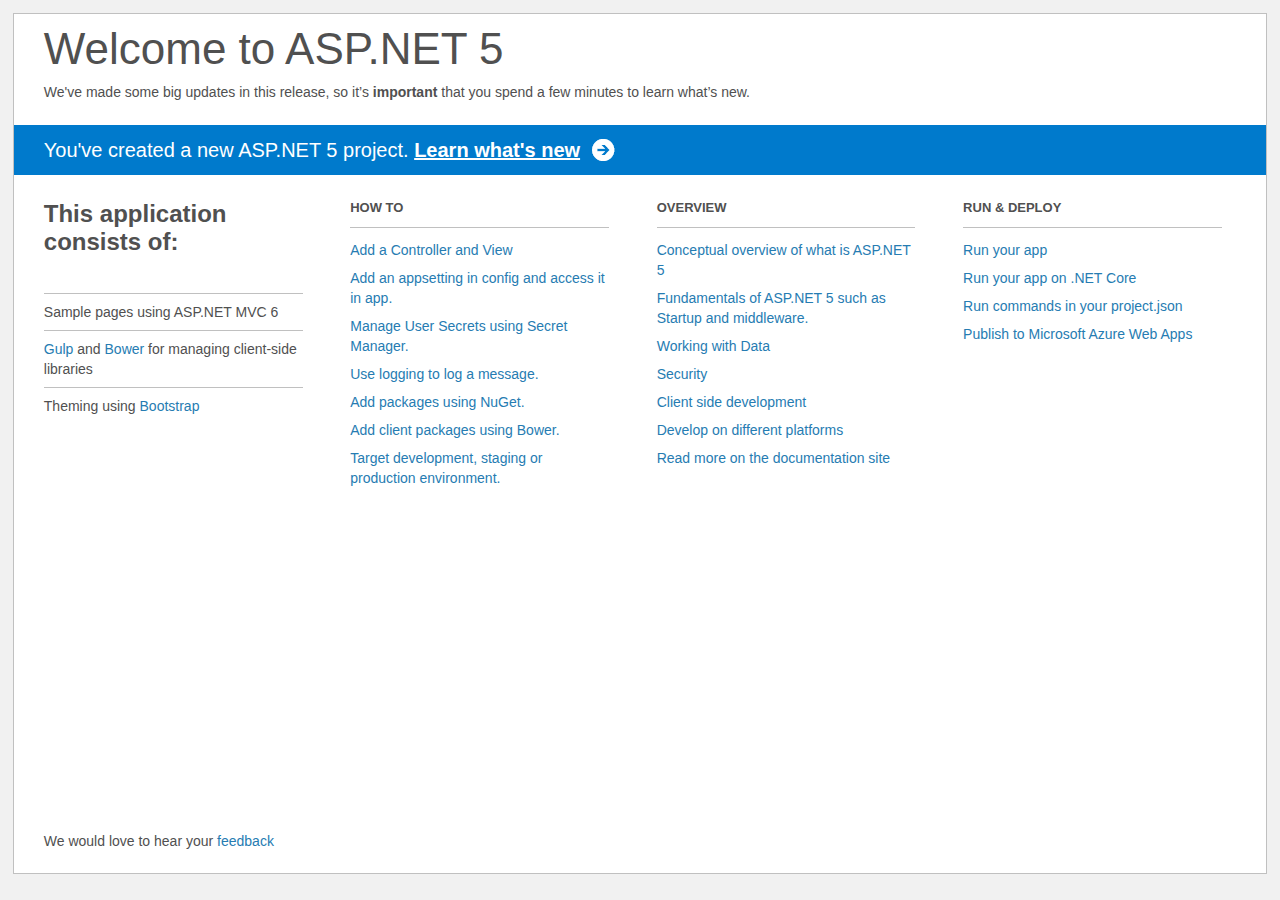
<file: VOServices/Project_Readme.html>
﻿<!DOCTYPE html>
<html lang="en">
<head>
    <meta charset="utf-8" />
    <title>Welcome to ASP.NET 5</title>
    <style>
        html {
            background: #f1f1f1;
            height: 100%;
        }

        body {
            background: #fff;
            color: #505050;
            font: 14px 'Segoe UI', tahoma, arial, helvetica, sans-serif;
            margin: 1%;
            min-height: 95.5%;
            border: 1px solid silver;
            position: relative;
        }

        #header {
            padding: 0;
        }

            #header h1 {
                font-size: 44px;
                font-weight: normal;
                margin: 0;
                padding: 10px 30px 10px 30px;
            }

            #header span {
                margin: 0;
                padding: 0 30px;
                display: block;
            }

            #header p {
                font-size: 20px;
                color: #fff;
                background: #007acc;
                padding: 0 30px;
                line-height: 50px;
                margin-top: 25px;

            }

                #header p a {
                    color: #fff;
                    text-decoration: underline;
                    font-weight: bold;
                    padding-right: 35px;
                    background: no-repeat right bottom url([data-uri]);
                }

        #main {
            padding: 5px 30px;
            clear: both;
        }

        .section {
            width: 21.7%;
            float: left;
            margin: 0 0 0 4%;
        }

            .section h2 {
                font-size: 13px;
                text-transform: uppercase;
                margin: 0;
                border-bottom: 1px solid silver;
                padding-bottom: 12px;
                margin-bottom: 8px;
            }

            .section.first {
                margin-left: 0;
            }

                .section.first h2 {
                    font-size: 24px;
                    text-transform: none;
                    margin-bottom: 25px;
                    border: none;
                }

                .section.first li {
                    border-top: 1px solid silver;
                    padding: 8px 0;
                }

            .section.last {
                margin-right: 0;
            }

        ul {
            list-style: none;
            padding: 0;
            margin: 0;
            line-height: 20px;
        }

        li {
            padding: 4px 0;
        }

        a {
            color: #267cb2;
            text-decoration: none;
        }

            a:hover {
                text-decoration: underline;
            }

        #footer {
            clear: both;
            padding-top: 50px;
        }

            #footer p {
                position: absolute;
                bottom: 10px;
            }
    </style>
</head>
<body>

    <div id="header">
        <h1>Welcome to ASP.NET 5</h1>
        <span>
            We've made some big updates in this release, so it’s <b>important</b> that you spend
            a few minutes to learn what’s new.
        </span>
        <p>You've created a new ASP.NET 5 project. <a href="http://go.microsoft.com/fwlink/?LinkId=518016">Learn what's new</a></p>
    </div>

    <div id="main">
        <div class="section first">
            <h2>This application consists of:</h2>
            <ul>
                <li>Sample pages using ASP.NET MVC 6</li>
                <li><a href="http://go.microsoft.com/fwlink/?LinkId=518007">Gulp</a> and <a href="http://go.microsoft.com/fwlink/?LinkId=518004">Bower</a> for managing client-side libraries</li>
                <li>Theming using <a href="http://go.microsoft.com/fwlink/?LinkID=398939">Bootstrap</a></li>
            </ul>
        </div>
        <div class="section">
            <h2>How to</h2>
            <ul>
                <li><a href="http://go.microsoft.com/fwlink/?LinkID=398600">Add a Controller and View</a></li>
                <li><a href="http://go.microsoft.com/fwlink/?LinkID=699562">Add an appsetting in config and access it in app.</a></li>
                <li><a href="http://go.microsoft.com/fwlink/?LinkId=699315">Manage User Secrets using Secret Manager.</a></li>
                <li><a href="http://go.microsoft.com/fwlink/?LinkId=699316">Use logging to log a message.</a></li>
                <li><a href="http://go.microsoft.com/fwlink/?LinkId=699317">Add packages using NuGet.</a></li>
                <li><a href="http://go.microsoft.com/fwlink/?LinkId=699318">Add client packages using Bower.</a></li>
                <li><a href="http://go.microsoft.com/fwlink/?LinkId=699319">Target development, staging or production environment.</a></li>
            </ul>
        </div>
        <div class="section">
            <h2>Overview</h2>
            <ul>
                <li><a href="http://go.microsoft.com/fwlink/?LinkId=518008">Conceptual overview of what is ASP.NET 5</a></li>
                <li><a href="http://go.microsoft.com/fwlink/?LinkId=699320">Fundamentals of ASP.NET 5 such as Startup and middleware.</a></li>
                <li><a href="http://go.microsoft.com/fwlink/?LinkId=398602">Working with Data</a></li>
                <li><a href="http://go.microsoft.com/fwlink/?LinkId=398603">Security</a></li>
                <li><a href="http://go.microsoft.com/fwlink/?LinkID=699321">Client side development</a></li>
                <li><a href="http://go.microsoft.com/fwlink/?LinkID=699322">Develop on different platforms</a></li>
                <li><a href="http://go.microsoft.com/fwlink/?LinkID=699323">Read more on the documentation site</a></li>
            </ul>
        </div>
        <div class="section last">
            <h2>Run & Deploy</h2>
            <ul>
                <li><a href="http://go.microsoft.com/fwlink/?LinkID=517851">Run your app</a></li>
                <li><a href="http://go.microsoft.com/fwlink/?LinkID=517852">Run your app on .NET Core</a></li>
                <li><a href="http://go.microsoft.com/fwlink/?LinkID=517853">Run commands in your project.json</a></li>
                <li><a href="http://go.microsoft.com/fwlink/?LinkID=398609">Publish to Microsoft Azure Web Apps</a></li>
            </ul>
        </div>

        <div id="footer">
            <p>We would love to hear your <a href="http://go.microsoft.com/fwlink/?LinkId=518015">feedback</a></p>
        </div>
    </div>

</body>
</html>
</file>
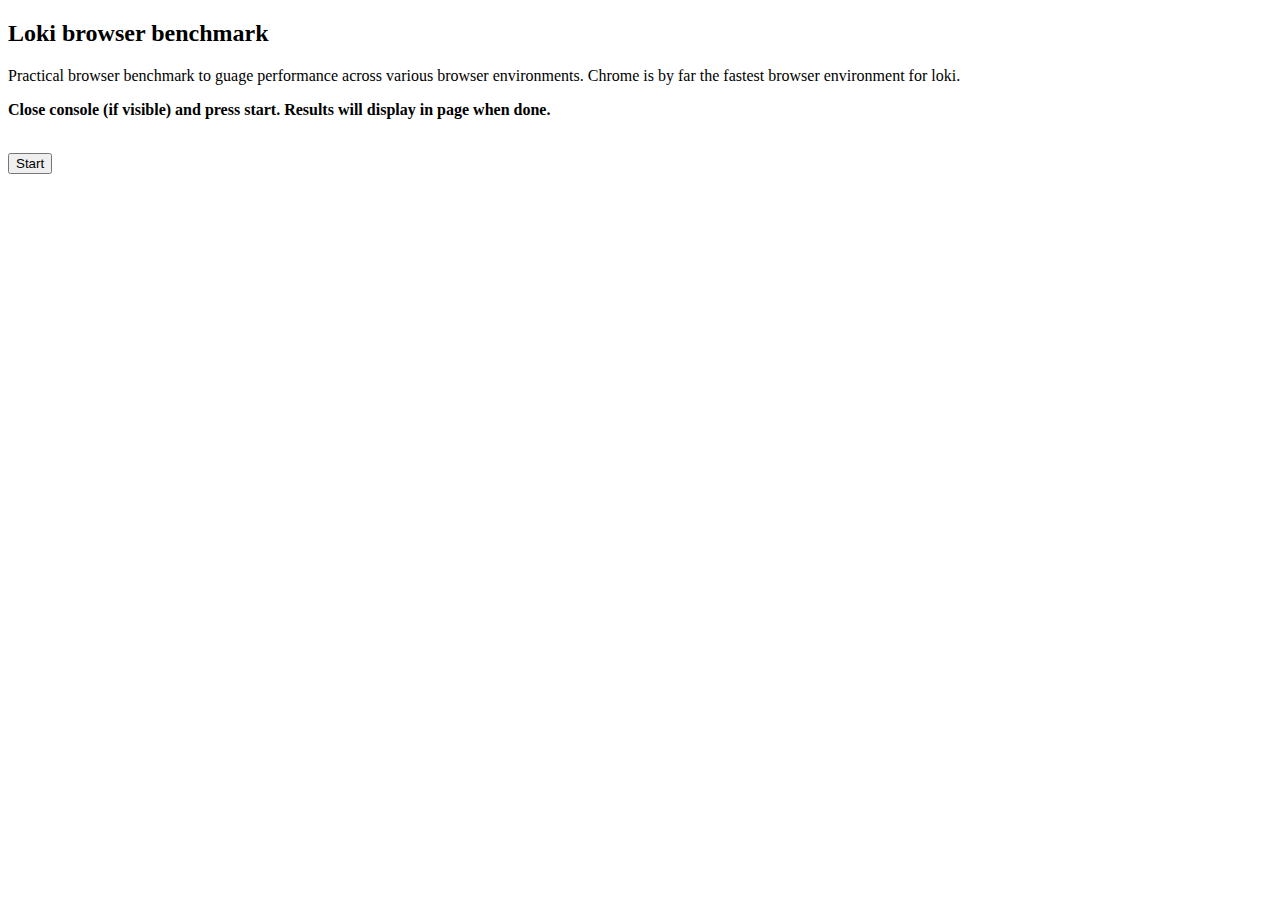
<file: VOServices/wwwroot/lib/lokijs/benchmark/benchmark_web.html>
<!doctype html>
<html>
<head>
  <script type="text/javascript" src="../src/lokijs.js"></script>
  <script type="text/javascript" src="./benchmark_web.js"></script>
</head>
<body>
  <h2>Loki browser benchmark</h2>
  
  <p>Practical browser benchmark to guage performance across 
  various browser environments.  Chrome is by far the fastest browser 
  environment for loki.</p>
  
  <p><b>Close console (if visible) and press start. Results will display in page when done.</b></p>
  <br/>
  <button onclick="start()">Start</button>
  <p id="waitMessage" style="display:none"><i>This may take a minute please wait...</i></p>
  <br/>

  <div id="output"></div>
  
  <script>
    function start() {
      document.getElementById("waitMessage").style.display = "";

      setTimeout(function() {
        startBenchmark(document.getElementById("output"));
      }, 100);
    }
  </script>
</body>
</html>
</file>
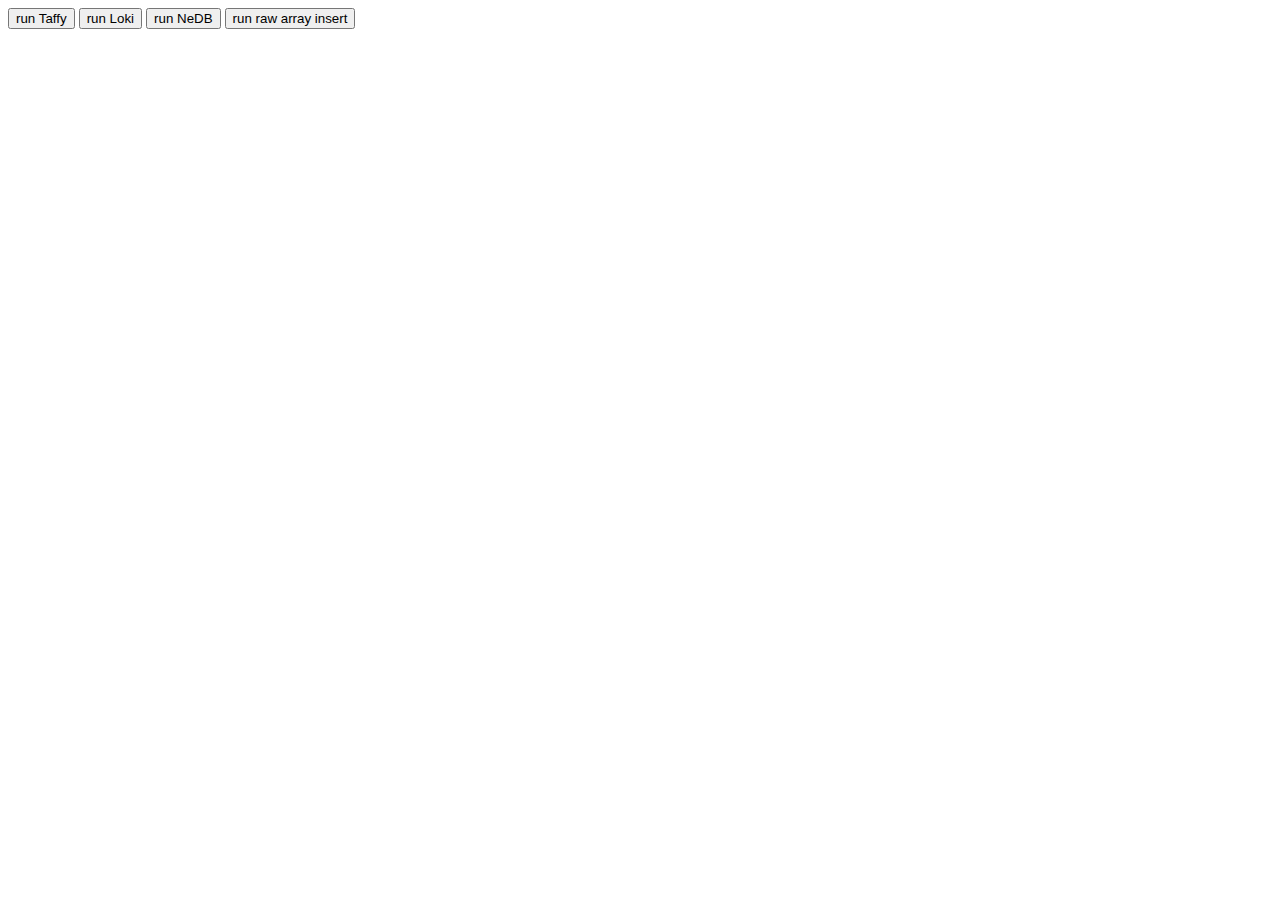
<file: VOServices/wwwroot/lib/lokijs/benchmark/run.html>
<!DOCTYPE html>
<html>
<head>
	<title>LokiJS benchmarks</title>
	<script src="taffy.js"></script>
	<script src="nedb.js"></script>
	<script src="../src/lokijs.js"></script>
</head>
<body>
<button id="runTaffy">run Taffy</button>
<button id="runLoki">run Loki</button>
<button id="runNeDB">run NeDB</button>
<button id="runRaw">run raw array insert</button>
<script type="text/javascript">

document.getElementById('runLoki').addEventListener('click', runLokiBenchmark);
document.getElementById('runTaffy').addEventListener('click', runTaffyBenchmark);
document.getElementById('runNeDB').addEventListener('click', runNeDBBenchmark);
document.getElementById('runRaw').addEventListener('click', runRawBenchmark);

var size = 100000;

var generateData = function(size){

	function getRandomInt (min, max) {
    	return Math.floor(Math.random() * (max - min + 1)) + min;
	}

	var coll = [];

	var az = 'qwertyuiopasdfghjklzxcvbnm'.split('');
	var azLength = az.length >>> 0;

	var len = size || 100;
	while(len--){
		var random = getRandomInt(0, azLength);
		coll.push( {name : az[random], age : random});
	}

	return coll;
};

var coll = generateData(size);

function runNeDBBenchmark(){
	
	var db = new Nedb();
	var i = size;
	console.profile('Profiling NeDB');
	while(i--){
		db.insert(coll[i]);
	}
	console.trace();
	console.profileEnd();
}

function runTaffyBenchmark(){
	
	console.log('Init...');


	// initialize taffy
	var friends = TAFFY();
	
	var i = size;
	console.profile('Profiling Taffy');
	while(i--){
		friends(coll[i]);
	}
	console.trace();
	console.profileEnd();

}

function runLokiBenchmark(){
	// initialize loki
	var db = new loki('db');
	var lokis = db.addCollection('friends','Friend');

	var j = size;
	console.profile('Profiling Loki');
	while(j--){
		lokis.insert(coll[j]);
	}
	console.trace();
	console.profileEnd();
}

function runRawBenchmark(){
	// initialize loki
	var db = [];

	var j = size;
	console.profile('Profiling Raw');
	while(j--){
		db.push(coll[j]);
	}
	console.trace();
	console.profileEnd();
}



</script>

</body>
</html>
</file>
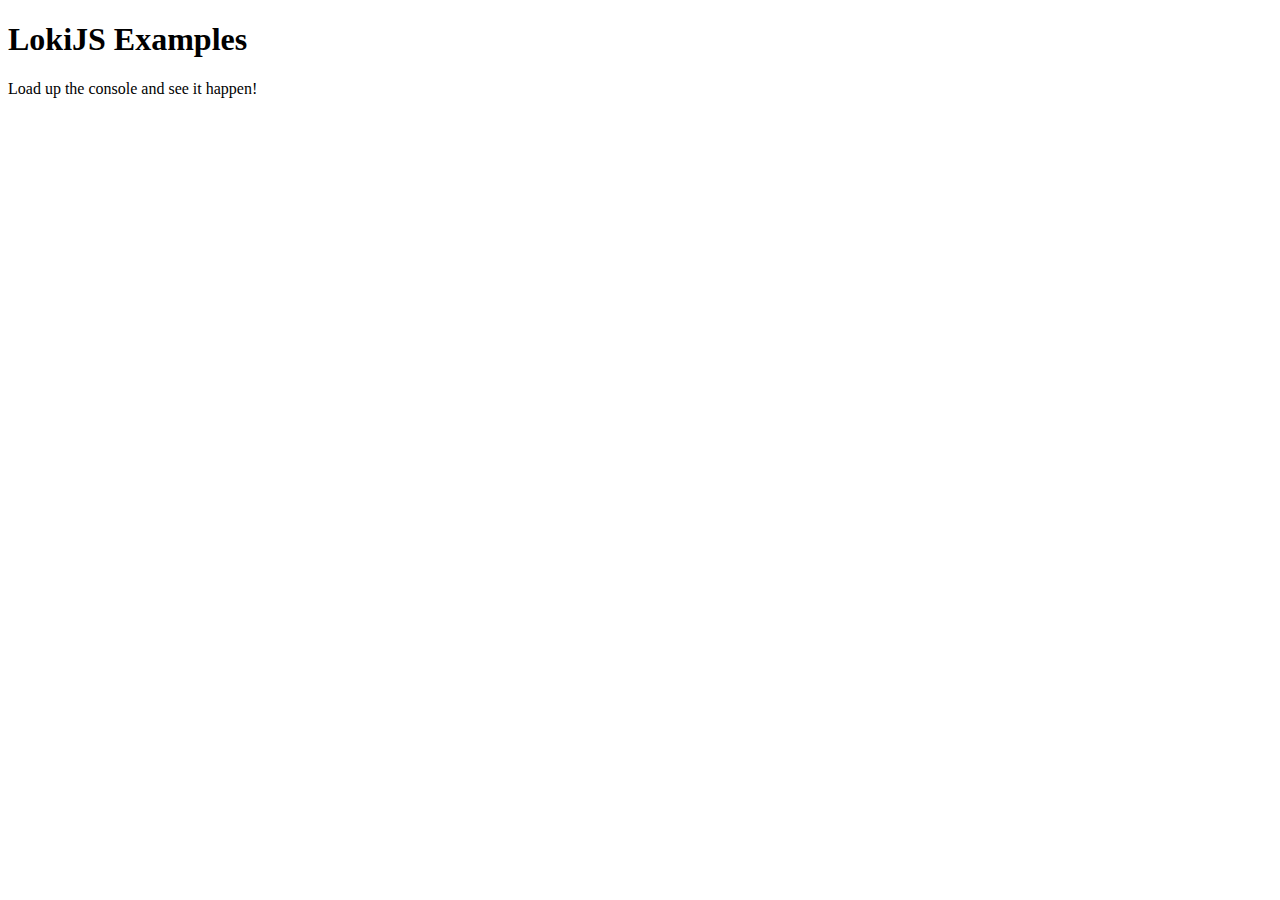
<file: VOServices/wwwroot/lib/lokijs/examples/examples.html>
<!DOCTYPE html>
<html>
<head>
  <title>LokiJS Examples</title>
  <script src="../src/lokijs.js"></script>
  <script src="example.js"></script>
</head>
<body>
<h1>LokiJS Examples</h1>

Load up the console and see it happen!
<script type="text/javascript">
try {
  runExample();  
} catch(err){
  trace(err);
}


</script>

</body>
</html>
</file>
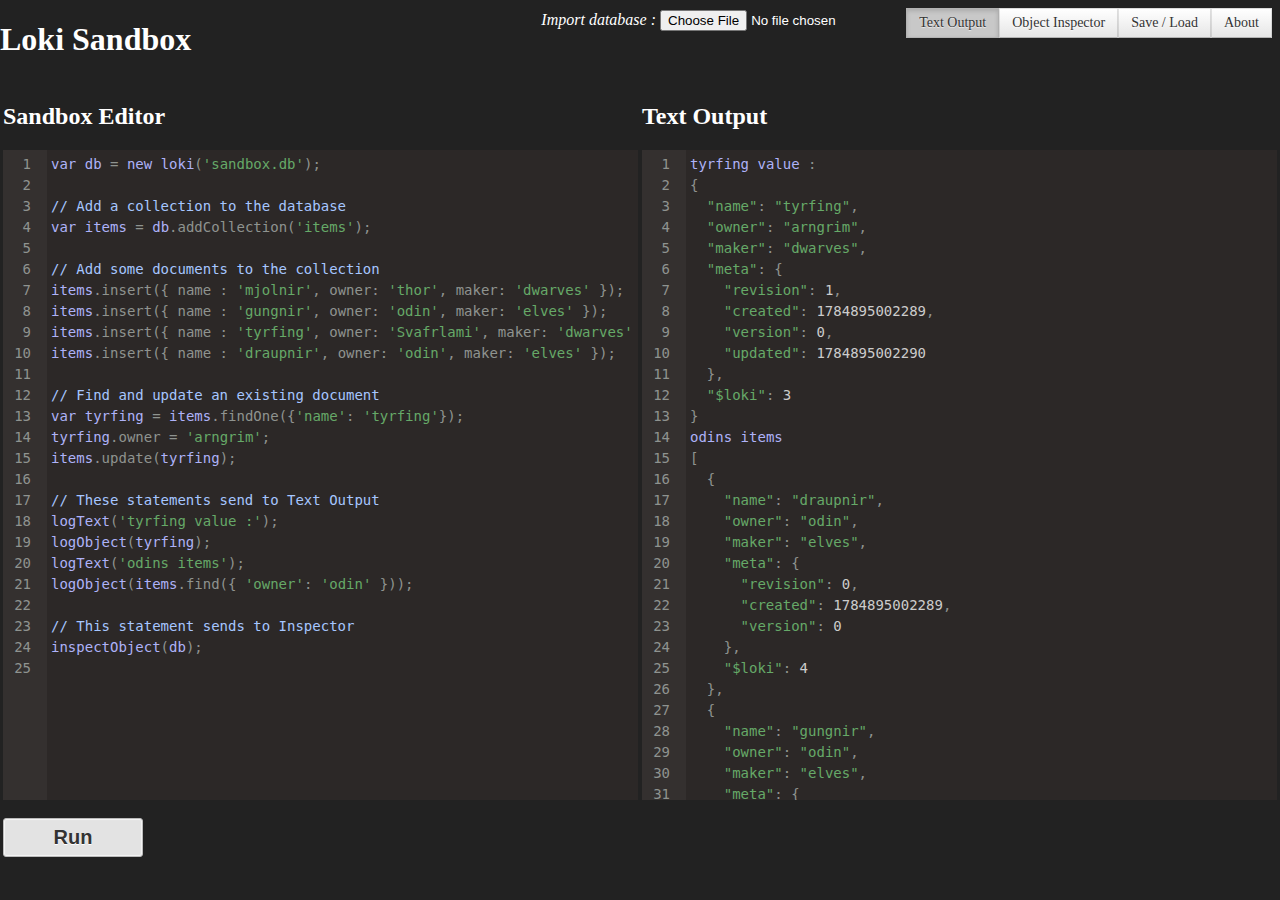
<file: VOServices/wwwroot/lib/lokijs/examples/sandbox/LokiSandbox.htm>
<!--	
  Loki Sandbox :
  To support LokiJS project at  : https://github.com/techfort/LokiJS

  This web page is designed to allow you to experiment with loki and/or inspect existing saved loki database files.

  You can experiment, running queries on the default sample database or load a saved database from
  your filesystem, and inspect and/or run queries on it to inspect results.
-->
<!DOCTYPE html>
<html>
<head>
    <title>Loki Sandbox</title>

    <script src="../../src/lokijs.js"></script>
    <script src="../../src/loki-indexed-adapter.js"></script>
    <script src="jquery-2.1.0.min.js"></script>
    <script src="sandbox.min.js"></script>
    <link rel="stylesheet" href="sandbox.min.css">

    <style>
      body {
          margin: 0;
          font-family: 'Segoe UI', 'sans-serif';
      }
      a:link
      {
        color: #99F;
        text-decoration: none;
        font-size: 14pt;
      }
      a:hover
      {
        color: #77F;
        text-decoration: underline;
      }
      a:visited
      {
        color: #99F;
      }
      input.vpatel[type=radio], input.vpatel[type=checkbox] {
        display:none;
      }

      input.vpatel[type=radio] + label, input.vpatel[type=checkbox] + label {
        display:inline-block;
        margin:-2px;
        padding: 4px 12px;
        margin-bottom: 0;
        font-size: 14px;
        line-height: 20px;
        color: #333;
        text-align: center;
        text-shadow: 0 1px 1px rgba(255,255,255,0.75);
        vertical-align: middle;
        cursor: pointer;
        background-color: #f5f5f5;
        background-image: -moz-linear-gradient(top,#fff,#e6e6e6);
        background-image: -webkit-gradient(linear,0 0,0 100%,from(#fff),to(#e6e6e6));
        background-image: -webkit-linear-gradient(top,#fff,#e6e6e6);
        background-image: -o-linear-gradient(top,#fff,#e6e6e6);
		    background-image: linear-gradient(to bottom,#fff,#e6e6e6);
		    background-repeat: repeat-x;
		    border: 1px solid #ccc;
		    border-color: #e6e6e6 #e6e6e6 #bfbfbf;
		    border-color: rgba(0,0,0,0.1) rgba(0,0,0,0.1) rgba(0,0,0,0.25);
		    border-bottom-color: #b3b3b3;
		    filter: progid:DXImageTransform.Microsoft.gradient(startColorstr='#ffffffff',endColorstr='#ffe6e6e6',GradientType=0);
		    filter: progid:DXImageTransform.Microsoft.gradient(enabled=false);
		    -webkit-box-shadow: inset 0 1px 0 rgba(255,255,255,0.2),0 1px 2px rgba(0,0,0,0.05);
		    -moz-box-shadow: inset 0 1px 0 rgba(255,255,255,0.2),0 1px 2px rgba(0,0,0,0.05);
		    box-shadow: inset 0 1px 0 rgba(255,255,255,0.2),0 1px 2px rgba(0,0,0,0.05);
      }

      input.vpatel[type=radio]:checked + label, input.vpatel[type=checkbox]:checked + label{
        background-image: none;
		    outline: 0;
		    -webkit-box-shadow: inset 0 2px 4px rgba(0,0,0,0.15),0 1px 2px rgba(0,0,0,0.05);
		    -moz-box-shadow: inset 0 2px 4px rgba(0,0,0,0.15),0 1px 2px rgba(0,0,0,0.05);
		    box-shadow: inset 0 2px 4px rgba(0,0,0,0.15),0 1px 2px rgba(0,0,0,0.05);
			    background-color:#c8c8c8;
      }
      button.minimal {
        background: #e3e3e3;
        border: 1px solid #bbb;
        -webkit-border-radius: 3px;
        -moz-border-radius: 3px;
        border-radius: 3px;
        -webkit-box-shadow: inset 0 0 1px 1px #f6f6f6;
        -moz-box-shadow: inset 0 0 1px 1px #f6f6f6;
        box-shadow: inset 0 0 1px 1px #f6f6f6;
        color: #333;
        font: bold 20px "helvetica neue", helvetica, arial, sans-serif;
        line-height: 1;
        padding: 8px 0 9px;
        text-align: center;
        text-shadow: 0 1px 0 #fff;
        width: 150px; 
      }
      button.minimal:hover {
        background: #d9d9d9;
        -webkit-box-shadow: inset 0 0 1px 1px #eaeaea;
        -moz-box-shadow: inset 0 0 1px 1px #eaeaea;
        box-shadow: inset 0 0 1px 1px #eaeaea;
        color: #222;
        cursor: pointer; 
      }
      button.minimal:active {
        background: #d0d0d0;
        -webkit-box-shadow: inset 0 0 1px 1px #e3e3e3;
        -moz-box-shadow: inset 0 0 1px 1px #e3e3e3;
        box-shadow: inset 0 0 1px 1px #e3e3e3;
        color: #000; 
      }
    </style>
</head>

<body style="background-color:#444; color:#fff">

  <h1 style="font-family:'Segoe UI', 'sans-serif'">Loki Sandbox</h3>

  <div id="divLokiCode">
  </div>

  <div id="divLoader" style="position:absolute; top:10px; right: 420px">
    <i>Import database : </i> <input style='height:30px; width:200px;' id='file-import' type="file" onchange="dbImport()" />
  </div>

  <div style="position: absolute; top:10px; right:10px">
    <input class="vpatel" type="radio" id="radio1" name="radios" value="all" checked onclick="tabMode(1)">
    <label for="radio1">Text Output</label>
    <input class="vpatel" type="radio" id="radio2" name="radios" value="false" onclick="tabMode(2)">
    <label for="radio2">Object Inspector</label>
    <input class="vpatel" type="radio" id="radio3" name="radios" value="true" onclick="tabMode(3)">
    <label for="radio3">Save / Load</label>
    <input class="vpatel" type="radio" id="radio4" name="radios" value="true" onclick="tabMode(4)">
    <label for="radio4">About</label>
  </div>

  <table width="100%" style="table-layout:fixed">
    <tr>
      <td width="50%" valign="top">
        <h2 style="font-family:'Segoe UI', 'sans-serif'">Sandbox Editor</h2>
        <div id="divLokiEditor">
          <textarea id="jsedit"></textarea>
          <br />
          <button class="minimal" style="width:140px" onclick="runloki();">Run</button>
        </div>
      </td>
      <td width="50%" valign="top">
        <div id="divTextOutput">
          <h2 style="font-family:'Segoe UI', 'sans-serif'">Text Output</h2>
          
          <div id="divText">
            <textarea id="lsoutput"></textarea>
          </div>
        </div>
        <div id="divInspector" style="display:none">
          <h2>Object Inspector</h2>
          <div id="divInspect" style="overflow-y:auto">
            <div id="divPrettyPrint">
            </div>
          </div>
          <br/>
          <button class="minimal" onclick="console.log(db)" style="width:220px">Log db to Console</button>
        </div>
        <div id="divSaveLoad" style="display:none; padding: 20px">
          <h2>Save / Load</h2>
          <br/>
          <table width="100%">
            <tr>
              <td valign="top">
                <label>Script name : </label><br/>
                <input id="txtScriptName" type='text' style="font-size:16px; height:24px; width:200px" value="lokiscript1"/><br/><br/>
                <button class="minimal" onclick="saveLokiScript()">Save</button>
              </td>
              <td valign="top">
                <label>Stored Scripts :</label><br/>
                <select id="selScriptList" size=8 style="font-size:16pt; min-width:200px"></select>
                <br/><br/>
                <button class="minimal" onclick="loadLokiScript()">Load</button><br/><br/>
                <button class="minimal" onclick="deleteLokiScript()">Delete</button>
              </td>
            </tr>
          </table>
        </div>
        <div id="divAbout" style="display:none; padding: 20px">
          <h2>About Loki Sandbox 0.2.0</h2>
          <p style="font-size:18px">
              Loki Sandbox is a simple utility web page which lets you experiment with LokiJS using a browser environment.
              An example database is created by default (in memory), along with sample javascript interaction to populate, query, and sandbox logging capabilities.
          </p>
          <p style="font-size:18px">
            If you have databases which have been saved to the filesystem (from node.js, node webkit, or cordova), you load load them and inspect and/or
            query their contents.
          <p style="font-size:18px">
            This utility page is to support <a href="http://lokijs.org" target="_blank">LokiJS</a>.<br /><br/>
            You can also view the <a href="https://github.com/techfort/LokiJS" target="_blank">GitHub page</a>.
          </p>
          <p>
            Some example logging commands are :<br/>
            <code>
              logText(message);<br/>
              logObject(obj);<br/>
              inspectObject(obj);<br/>
              alertify.log(message);<br/><br/>
            </code>
            alertify is a bundled library, click <a href="http://fabien-d.github.io/alertify.js/" target="_blank">here</a> to learn more of its capability.
          </p>
        </div>
        <br/>
      </td>
    </tr>
  </table>

  <script>
    var db = new loki('sandbox.db');
    
    // we will use loki indexed adapter as a generic app/key/value store
    // we will store scripts instead of serialized loki databases in our 'sandbox' 'app'
    var sandboxAdapter = null;
    if (window && window.indexedDB) {
      sandboxAdapter = new LokiIndexedAdapter('sandbox');
    }

    var sbv = {
      editorJS: null,
      editorOutput: null,
    }

    // used to retrieve hash (#) parameters 
    function getHashParameter (sParam) {
      var sPageURL = window.location.hash.substring(1);

      var sURLVariables = sPageURL.split('&');
      for (var i = 0; i < sURLVariables.length; i++) {
        var sParameterName = sURLVariables[i].split('=');
        if (sParameterName[0] === sParam) {
          return decodeURIComponent(sParameterName[1]);
        }
      }
    }
    
    // let's user go to different tabs via 
    function tabMode(mode) {
      $("#divTextOutput").hide();
      $("#divInspector").hide();
      $("#divSaveLoad").hide();
      $("#divAbout").hide();

      switch(mode) {
        case 1 : $("#divTextOutput").show(); break;
        case 2 : $("#divInspector").show(); break;
        case 3 : $("#divSaveLoad").show(); break;
        case 4 : $("#divAbout").show(); break;
      }
    }

    $(document).ready(function () {
      // Help user quickly identify errors in their code by displaying alert with msg, line and col
      window.onerror = function (msg, url, line, col, error) {
          alertify.error(msg + " (line " + line + " col " + col + ")");
      };

      $(window).resize(function () {
          if (typeof (windowResize) == typeof (Function)) windowResize();
      });

      $("body").css("background-color", "#222");

      setupEditor();

      if (sandboxAdapter) {
        loadScriptList();
      }
      
      // if the user specifies a rawgist hash parameter, attempt to load and run that gist (url)
      var rawgist = getHashParameter("rawgist");
      if (rawgist && rawgist !== "") {
        if (rawgist.indexOf("https://gist.githubusercontent.com") !== 0) {
          console.log("only allowing ajax fetch to gist.githubusercontent.com");
        }

        console.log ("loading rawgist : " + rawgist);

        var oReq = new XMLHttpRequest();
        oReq.addEventListener("load", gistLoaded);
        oReq.open("GET", rawgist);
        oReq.send();
      }
      else {
        setTimeout(function() {
          windowResize();
          runloki();
        }, 250);
      }
    });

    function loadScriptList() {
      if (!sandboxAdapter.checkAvailability()) {
        return;
      }
      
      sandboxAdapter.getKeyList(function(results) {
        $("#selScriptList").empty();
        
        results.forEach(function(name) {
          $("#selScriptList").append($("<option></option>").text(name).val(name));
        });
      });
    }

    function loadLokiScript() {
      var selectedScript = $("#selScriptList").val();
      
      sandboxAdapter.loadKey(selectedScript, function (result) {
        if (result !== null) {
          $("#txtScriptName").val(selectedScript);
          
          sbv.editorJS.setValue(result);
        }
      });
    }

    function saveLokiScript() {
      var scriptName = $("#txtScriptName").val();


      var scriptText = sbv.editorJS.getValue();

      sandboxAdapter.saveKey(scriptName, scriptText, function() {
        alertify.success("saved");
        loadScriptList();
      });
    }
    
    function deleteLokiScript() {
      var selectedScript = $("#selScriptList").val();

      // probably should have made this method async with callback, for now will use settimeout
      sandboxAdapter.deleteKey(selectedScript);
      alertify.log("deleted");
      setTimeout(loadScriptList, 200);
    }
    
    function gistLoaded () {
      sbv.editorJS.setValue(this.responseText);
      
      setTimeout(function() {
        windowResize();
        runloki();
      }, 100);
    }
    
    function windowResize() {
      setTimeout(function() {
        try {
          sbv.editorJS.setSize("100%", $(window).height() - 250);
          sbv.editorOutput.setSize("100%", $(window).height() - 250);
        }
        catch(err) {
        }
      }, 200);

      $("#divInspect").height($(window).height() - 250);
    }

    // event handler called when user picks file to import
    function dbImport()	{
      var file = document.getElementById('file-import').files[0];
      if(file) {
        var reader = new FileReader();

        reader.readAsText(file, "UTF-8");

        reader.onload = dbLoaded;
        reader.onerror = errorHandler;
      }
    }

    // callback event fired when after file import is done
    function dbLoaded(evt) {
      var filename = $("#file-import").val().replace(/^.*[\\\/]/, '');
      var filestring = evt.target.result;

      $("#divLokiCode").empty();
      sbv.editorJS.setValue('logDatabase();\r\ninspectObject(db);');

      db = new loki('sandbox');
      db.loadJSON(filestring);

      var control = $("#file-import");
      control.replaceWith( control = control.clone( true ) );

      runloki();
    }

    function setupEditor() {
      sbv.editorJS = CodeMirror.fromTextArea(document.getElementById("jsedit"), {
        smartIndent: false,
        lineNumbers: true,
        theme: "pastel-on-dark",
        mode: "javascript",
        foldGutter: true,
        gutters: ["CodeMirror-linenumbers", "CodeMirror-foldgutter"],
        extraKeys: {
          "Ctrl-Q": function (cm) {
              cm.foldCode(cm.getCursor());
          },
          "F11": function (cm) {
              cm.setOption("fullScreen", !cm.getOption("fullScreen"));
          },
          "Esc": function (cm) {
              if (cm.getOption("fullScreen")) cm.setOption("fullScreen", false);
          }
        }
      });

      sbv.editorOutput = CodeMirror.fromTextArea(document.getElementById("lsoutput"), {
        smartIndent: false,
        lineNumbers: true,
        theme: "pastel-on-dark",
        mode: "javascript",
        foldGutter: true,
        gutters: ["CodeMirror-linenumbers", "CodeMirror-foldgutter"],
        extraKeys: {
          "Ctrl-Q": function (cm) {
              cm.foldCode(cm.getCursor());
          },
          "F11": function (cm) {
              cm.setOption("fullScreen", !cm.getOption("fullScreen"));
          },
          "Esc": function (cm) {
              if (cm.getOption("fullScreen")) cm.setOption("fullScreen", false);
          }
        }
      });

      var initCode = "var db = new loki('sandbox.db');\r\n\r\n";
      initCode += "// Add a collection to the database\r\n";
      initCode += "var items = db.addCollection('items');\r\n\r\n";
      initCode += "// Add some documents to the collection\r\n";
      initCode += "items.insert({ name : 'mjolnir', owner: 'thor', maker: 'dwarves' });\r\n";
      initCode += "items.insert({ name : 'gungnir', owner: 'odin', maker: 'elves' });\r\n";
      initCode += "items.insert({ name : 'tyrfing', owner: 'Svafrlami', maker: 'dwarves' });\r\n";
      initCode += "items.insert({ name : 'draupnir', owner: 'odin', maker: 'elves' });\r\n\r\n";
      initCode += "// Find and update an existing document\r\n";
      initCode += "var tyrfing = items.findOne({'name': 'tyrfing'});\r\n";
      initCode += "tyrfing.owner = 'arngrim';\r\n";
      initCode += "items.update(tyrfing);\r\n\r\n";
      initCode += "// These statements send to Text Output\r\n";
      initCode += "logText('tyrfing value :');\r\n";
      initCode += "logObject(tyrfing);\r\n";
      initCode += "logText('odins items');\r\n";
      initCode += "logObject(items.find({ 'owner': 'odin' }));\r\n\r\n";
      initCode += "// This statement sends to Inspector\r\n";
      initCode += "inspectObject(db);\r\n";

      sbv.editorJS.setValue(initCode);
      sbv.editorOutput.setValue('Welcome to loki sandbox 0.1.0\r\n');
    }

    function logDatabase() {
      logObject(db, false);
    }

    function logText(message) {
        var oldText = sbv.editorOutput.getValue();
        oldText += message + "\r\n";
        sbv.editorOutput.setValue(oldText);
    }

    function logObject(obj, isPretty) {
      if (typeof(isPretty) === 'undefined') {
        isPretty = true;
      }
      
      var oldText = sbv.editorOutput.getValue();
      
      if (isPretty) {
        oldText += JSON.stringify(obj, undefined, 2) + "\r\n";
      }
      else {
        oldText += JSON.stringify(obj) + "\r\n";
      }
      
      sbv.editorOutput.setValue(oldText);
    }

    function inspectObject(obj) {
        $("#divInspect").empty();
        var tbl = prettyPrint(obj, { /* options such as maxDepth, etc. */ });
        $("#divInspect").append(tbl);
    }

    function runloki() {
        $("#divLokiCode").empty();
        sbv.editorOutput.setValue('');

        var s = document.createElement("script");
        var ls = sbv.editorJS.getValue();

        s.innerHTML = ls;

        tabMode(1);

        // give dom a chance to clean out by waiting a bit?
        setTimeout(function () {
            document.getElementById("divLokiCode").appendChild(s);
        }, 250);

    }

    function errorHandler(evt) {
        alertify.error('load error');
    }

    function toggleVisibility(id) {
        var e = document.getElementById(id);
        if (e.style.display == 'block')
            e.style.display = 'none';
        else
            e.style.display = 'block';
    }

    var hookScripts = function (url, src) {
        var s = document.createElement("script");
        s.type = "text/javascript";
        s.id = 'scriptDynamic';
        s.src = url || null;
        s.innerHTML = src || null;
        document.getElementsByTagName("head")[0].appendChild(s);
    };


  </script>
</body>
</html>
</file>
<file: VOServices/wwwroot/lib/lokijs/examples/sandbox/sandbox.min.css>
﻿.CodeMirror{font-family:monospace;height:300px}.CodeMirror-scroll{overflow:auto}.CodeMirror-lines{padding:4px 0}.CodeMirror pre{padding:0 4px}.CodeMirror-scrollbar-filler,.CodeMirror-gutter-filler{background-color:#fff}.CodeMirror-gutters{border-right:1px solid #ddd;background-color:#f7f7f7;white-space:nowrap}.CodeMirror-linenumber{padding:0 3px 0 5px;min-width:20px;text-align:right;color:#999;-moz-box-sizing:content-box;box-sizing:content-box}.CodeMirror-guttermarker{color:#000}.CodeMirror-guttermarker-subtle{color:#999}.CodeMirror div.CodeMirror-cursor{border-left:1px solid #000}.CodeMirror div.CodeMirror-secondarycursor{border-left:1px solid silver}.CodeMirror.cm-keymap-fat-cursor div.CodeMirror-cursor{width:auto;border:0;background:#7e7}.CodeMirror.cm-keymap-fat-cursor div.CodeMirror-cursors{z-index:1}.cm-animate-fat-cursor{width:auto;border:0;-webkit-animation:blink 1.06s steps(1) infinite;-moz-animation:blink 1.06s steps(1) infinite;animation:blink 1.06s steps(1) infinite}@-moz-keyframes blink{0%{background:#7e7}50%{background:none}100%{background:#7e7}}@-webkit-keyframes blink{0%{background:#7e7}50%{background:none}100%{background:#7e7}}@keyframes blink{0%{background:#7e7}50%{background:none}100%{background:#7e7}}.cm-tab{display:inline-block}.CodeMirror-ruler{border-left:1px solid #ccc;position:absolute}.cm-s-default .cm-keyword{color:#708}.cm-s-default .cm-atom{color:#219}.cm-s-default .cm-number{color:#164}.cm-s-default .cm-def{color:#00f}.cm-s-default .cm-variable-2{color:#05a}.cm-s-default .cm-variable-3{color:#085}.cm-s-default .cm-comment{color:#a50}.cm-s-default .cm-string{color:#a11}.cm-s-default .cm-string-2{color:#f50}.cm-s-default .cm-meta{color:#555}.cm-s-default .cm-qualifier{color:#555}.cm-s-default .cm-builtin{color:#30a}.cm-s-default .cm-bracket{color:#997}.cm-s-default .cm-tag{color:#170}.cm-s-default .cm-attribute{color:#00c}.cm-s-default .cm-header{color:blue}.cm-s-default .cm-quote{color:#090}.cm-s-default .cm-hr{color:#999}.cm-s-default .cm-link{color:#00c}.cm-negative{color:#d44}.cm-positive{color:#292}.cm-header,.cm-strong{font-weight:bold}.cm-em{font-style:italic}.cm-link{text-decoration:underline}.cm-s-default .cm-error{color:red}.cm-invalidchar{color:red}div.CodeMirror span.CodeMirror-matchingbracket{color:#0f0}div.CodeMirror span.CodeMirror-nonmatchingbracket{color:#f22}.CodeMirror-matchingtag{background:rgba(255,150,0,.3)}.CodeMirror-activeline-background{background:#e8f2ff}.CodeMirror{line-height:1;position:relative;overflow:hidden;background:#fff;color:#000}.CodeMirror-scroll{margin-bottom:-30px;margin-right:-30px;padding-bottom:30px;height:100%;outline:none;position:relative;-moz-box-sizing:content-box;box-sizing:content-box}.CodeMirror-sizer{position:relative;border-right:30px solid transparent;-moz-box-sizing:content-box;box-sizing:content-box}.CodeMirror-vscrollbar,.CodeMirror-hscrollbar,.CodeMirror-scrollbar-filler,.CodeMirror-gutter-filler{position:absolute;z-index:6;display:none}.CodeMirror-vscrollbar{right:0;top:0;overflow-x:hidden;overflow-y:scroll}.CodeMirror-hscrollbar{bottom:0;left:0;overflow-y:hidden;overflow-x:scroll}.CodeMirror-scrollbar-filler{right:0;bottom:0}.CodeMirror-gutter-filler{left:0;bottom:0}.CodeMirror-gutters{position:absolute;left:0;top:0;padding-bottom:30px;z-index:3}.CodeMirror-gutter{white-space:normal;height:100%;-moz-box-sizing:content-box;box-sizing:content-box;padding-bottom:30px;margin-bottom:-32px;display:inline-block;*zoom:1;*display:inline}.CodeMirror-gutter-elt{position:absolute;cursor:default;z-index:4}.CodeMirror-lines{cursor:text;min-height:1px}.CodeMirror pre{-moz-border-radius:0;-webkit-border-radius:0;border-radius:0;border-width:0;background:transparent;font-family:inherit;font-size:inherit;margin:0;white-space:pre;word-wrap:normal;line-height:inherit;color:inherit;z-index:2;position:relative;overflow:visible}.CodeMirror-wrap pre{word-wrap:break-word;white-space:pre-wrap;word-break:normal}.CodeMirror-linebackground{position:absolute;left:0;right:0;top:0;bottom:0;z-index:0}.CodeMirror-linewidget{position:relative;z-index:2;overflow:auto}.CodeMirror-wrap .CodeMirror-scroll{overflow-x:hidden}.CodeMirror-measure{position:absolute;width:100%;height:0;overflow:hidden;visibility:hidden}.CodeMirror-measure pre{position:static}.CodeMirror div.CodeMirror-cursor{position:absolute;border-right:none;width:0}div.CodeMirror-cursors{visibility:hidden;position:relative;z-index:3}.CodeMirror-focused div.CodeMirror-cursors{visibility:visible}.CodeMirror-selected{background:#d9d9d9}.CodeMirror-focused .CodeMirror-selected{background:#d7d4f0}.CodeMirror-crosshair{cursor:crosshair}.cm-searching{background:#ffa;background:rgba(255,255,0,.4)}.CodeMirror span{*vertical-align:text-bottom}.cm-force-border{padding-right:.1px}@media print{.CodeMirror div.CodeMirror-cursors{visibility:hidden}}span.CodeMirror-selectedtext{background:none}.CodeMirror-fullscreen{position:fixed;top:0;left:0;right:0;bottom:0;height:auto;z-index:9}.CodeMirror-foldmarker{color:blue;text-shadow:#b9f 1px 1px 2px,#b9f -1px -1px 2px,#b9f 1px -1px 2px,#b9f -1px 1px 2px;font-family:arial;line-height:.3;cursor:pointer}.CodeMirror-foldgutter{width:.7em}.CodeMirror-foldgutter-open,.CodeMirror-foldgutter-folded{cursor:pointer}.CodeMirror-foldgutter-open:after{content:"▾"}.CodeMirror-foldgutter-folded:after{content:"▸"}.cm-s-night.CodeMirror{background:#0a001f;color:#f8f8f8}.cm-s-night div.CodeMirror-selected{background:#447 !important}.cm-s-night .CodeMirror-gutters{background:#0a001f;border-right:1px solid #aaa}.cm-s-night .CodeMirror-guttermarker{color:#fff}.cm-s-night .CodeMirror-guttermarker-subtle{color:#bbb}.cm-s-night .CodeMirror-linenumber{color:#f8f8f8}.cm-s-night .CodeMirror-cursor{border-left:1px solid #fff !important}.cm-s-night span.cm-comment{color:#6900a1}.cm-s-night span.cm-atom{color:#845dc4}.cm-s-night span.cm-number,.cm-s-night span.cm-attribute{color:#ffd500}.cm-s-night span.cm-keyword{color:#599eff}.cm-s-night span.cm-string{color:#37f14a}.cm-s-night span.cm-meta{color:#7678e2}.cm-s-night span.cm-variable-2,.cm-s-night span.cm-tag{color:#99b2ff}.cm-s-night span.cm-variable-3,.cm-s-night span.cm-def{color:#fff}.cm-s-night span.cm-bracket{color:#8da6ce}.cm-s-night span.cm-comment{color:#6900a1}.cm-s-night span.cm-builtin,.cm-s-night span.cm-special{color:#ff9e59}.cm-s-night span.cm-link{color:#845dc4}.cm-s-night span.cm-error{color:#9d1e15}.cm-s-night .CodeMirror-activeline-background{background:#1c005a !important}.cm-s-night .CodeMirror-matchingbracket{outline:1px solid grey;color:#fff !important}.cm-s-3024-day.CodeMirror{background:#f7f7f7;color:#3a3432}.cm-s-3024-day div.CodeMirror-selected{background:#d6d5d4 !important}.cm-s-3024-day .CodeMirror-gutters{background:#f7f7f7;border-right:0}.cm-s-3024-day .CodeMirror-guttermarker{color:#db2d20}.cm-s-3024-day .CodeMirror-guttermarker-subtle{color:#807d7c}.cm-s-3024-day .CodeMirror-linenumber{color:#807d7c}.cm-s-3024-day .CodeMirror-cursor{border-left:1px solid #5c5855 !important}.cm-s-3024-day span.cm-comment{color:#cdab53}.cm-s-3024-day span.cm-atom{color:#a16a94}.cm-s-3024-day span.cm-number{color:#a16a94}.cm-s-3024-day span.cm-property,.cm-s-3024-day span.cm-attribute{color:#01a252}.cm-s-3024-day span.cm-keyword{color:#db2d20}.cm-s-3024-day span.cm-string{color:#fded02}.cm-s-3024-day span.cm-variable{color:#01a252}.cm-s-3024-day span.cm-variable-2{color:#01a0e4}.cm-s-3024-day span.cm-def{color:#e8bbd0}.cm-s-3024-day span.cm-bracket{color:#3a3432}.cm-s-3024-day span.cm-tag{color:#db2d20}.cm-s-3024-day span.cm-link{color:#a16a94}.cm-s-3024-day span.cm-error{background:#db2d20;color:#5c5855}.cm-s-3024-day .CodeMirror-activeline-background{background:#e8f2ff !important}.cm-s-3024-day .CodeMirror-matchingbracket{text-decoration:underline;color:#fff !important}.cm-s-3024-night.CodeMirror{background:#090300;color:#d6d5d4}.cm-s-3024-night div.CodeMirror-selected{background:#3a3432 !important}.cm-s-3024-night .CodeMirror-gutters{background:#090300;border-right:0}.cm-s-3024-night .CodeMirror-guttermarker{color:#db2d20}.cm-s-3024-night .CodeMirror-guttermarker-subtle{color:#5c5855}.cm-s-3024-night .CodeMirror-linenumber{color:#5c5855}.cm-s-3024-night .CodeMirror-cursor{border-left:1px solid #807d7c !important}.cm-s-3024-night span.cm-comment{color:#cdab53}.cm-s-3024-night span.cm-atom{color:#a16a94}.cm-s-3024-night span.cm-number{color:#a16a94}.cm-s-3024-night span.cm-property,.cm-s-3024-night span.cm-attribute{color:#01a252}.cm-s-3024-night span.cm-keyword{color:#db2d20}.cm-s-3024-night span.cm-string{color:#fded02}.cm-s-3024-night span.cm-variable{color:#01a252}.cm-s-3024-night span.cm-variable-2{color:#01a0e4}.cm-s-3024-night span.cm-def{color:#e8bbd0}.cm-s-3024-night span.cm-bracket{color:#d6d5d4}.cm-s-3024-night span.cm-tag{color:#db2d20}.cm-s-3024-night span.cm-link{color:#a16a94}.cm-s-3024-night span.cm-error{background:#db2d20;color:#807d7c}.cm-s-3024-night .CodeMirror-activeline-background{background:#2f2f2f !important}.cm-s-3024-night .CodeMirror-matchingbracket{text-decoration:underline;color:#fff !important}.cm-s-ambiance .cm-keyword{color:#cda869}.cm-s-ambiance .cm-atom{color:#cf7ea9}.cm-s-ambiance .cm-number{color:#78cf8a}.cm-s-ambiance .cm-def{color:#aac6e3}.cm-s-ambiance .cm-variable{color:#ffb795}.cm-s-ambiance .cm-variable-2{color:#eed1b3}.cm-s-ambiance .cm-variable-3{color:#faded3}.cm-s-ambiance .cm-property{color:#eed1b3}.cm-s-ambiance .cm-operator{color:#fa8d6a}.cm-s-ambiance .cm-comment{color:#555;font-style:italic}.cm-s-ambiance .cm-string{color:#8f9d6a}.cm-s-ambiance .cm-string-2{color:#9d937c}.cm-s-ambiance .cm-meta{color:#d2a8a1}.cm-s-ambiance .cm-qualifier{color:#ff0}.cm-s-ambiance .cm-builtin{color:#99c}.cm-s-ambiance .cm-bracket{color:#24c2c7}.cm-s-ambiance .cm-tag{color:#fee4ff}.cm-s-ambiance .cm-attribute{color:#9b859d}.cm-s-ambiance .cm-header{color:blue}.cm-s-ambiance .cm-quote{color:#24c2c7}.cm-s-ambiance .cm-hr{color:#ffc0cb}.cm-s-ambiance .cm-link{color:#f4c20b}.cm-s-ambiance .cm-special{color:#ff9d00}.cm-s-ambiance .cm-error{color:#af2018}.cm-s-ambiance .CodeMirror-matchingbracket{color:#0f0}.cm-s-ambiance .CodeMirror-nonmatchingbracket{color:#f22}.cm-s-ambiance .CodeMirror-selected{background:rgba(255,255,255,.15)}.cm-s-ambiance.CodeMirror-focused .CodeMirror-selected{background:rgba(255,255,255,.1)}.cm-s-ambiance.CodeMirror{line-height:1.4em;color:#e6e1dc;background-color:#202020;-webkit-box-shadow:inset 0 0 10px black;-moz-box-shadow:inset 0 0 10px black;box-shadow:inset 0 0 10px black}.cm-s-ambiance .CodeMirror-gutters{background:#3d3d3d;border-right:1px solid #4d4d4d;box-shadow:0 10px 20px black}.cm-s-ambiance .CodeMirror-linenumber{text-shadow:0 1px 1px #4d4d4d;color:#111;padding:0 5px}.cm-s-ambiance .CodeMirror-guttermarker{color:#aaa}.cm-s-ambiance .CodeMirror-guttermarker-subtle{color:#111}.cm-s-ambiance .CodeMirror-lines .CodeMirror-cursor{border-left:1px solid #7991e8}.cm-s-ambiance .CodeMirror-activeline-background{background:none repeat scroll 0% 0% rgba(255,255,255,.031)}.cm-s-ambiance.CodeMirror,.cm-s-ambiance .CodeMirror-gutters{background-image:url("[data-uri]")}.cm-s-ambiance.CodeMirror{-webkit-box-shadow:none;-moz-box-shadow:none;box-shadow:none}.cm-s-base16-dark.CodeMirror{background:#151515;color:#e0e0e0}.cm-s-base16-dark div.CodeMirror-selected{background:#202020 !important}.cm-s-base16-dark .CodeMirror-gutters{background:#151515;border-right:0}.cm-s-base16-dark .CodeMirror-guttermarker{color:#ac4142}.cm-s-base16-dark .CodeMirror-guttermarker-subtle{color:#505050}.cm-s-base16-dark .CodeMirror-linenumber{color:#505050}.cm-s-base16-dark .CodeMirror-cursor{border-left:1px solid #b0b0b0 !important}.cm-s-base16-dark span.cm-comment{color:#8f5536}.cm-s-base16-dark span.cm-atom{color:#aa759f}.cm-s-base16-dark span.cm-number{color:#aa759f}.cm-s-base16-dark span.cm-property,.cm-s-base16-dark span.cm-attribute{color:#90a959}.cm-s-base16-dark span.cm-keyword{color:#ac4142}.cm-s-base16-dark span.cm-string{color:#f4bf75}.cm-s-base16-dark span.cm-variable{color:#90a959}.cm-s-base16-dark span.cm-variable-2{color:#6a9fb5}.cm-s-base16-dark span.cm-def{color:#d28445}.cm-s-base16-dark span.cm-bracket{color:#e0e0e0}.cm-s-base16-dark span.cm-tag{color:#ac4142}.cm-s-base16-dark span.cm-link{color:#aa759f}.cm-s-base16-dark span.cm-error{background:#ac4142;color:#b0b0b0}.cm-s-base16-dark .CodeMirror-activeline-background{background:#2f2f2f !important}.cm-s-base16-dark .CodeMirror-matchingbracket{text-decoration:underline;color:#fff !important}.cm-s-base16-light.CodeMirror{background:#f5f5f5;color:#202020}.cm-s-base16-light div.CodeMirror-selected{background:#e0e0e0 !important}.cm-s-base16-light .CodeMirror-gutters{background:#f5f5f5;border-right:0}.cm-s-base16-light .CodeMirror-guttermarker{color:#ac4142}.cm-s-base16-light .CodeMirror-guttermarker-subtle{color:#b0b0b0}.cm-s-base16-light .CodeMirror-linenumber{color:#b0b0b0}.cm-s-base16-light .CodeMirror-cursor{border-left:1px solid #505050 !important}.cm-s-base16-light span.cm-comment{color:#8f5536}.cm-s-base16-light span.cm-atom{color:#aa759f}.cm-s-base16-light span.cm-number{color:#aa759f}.cm-s-base16-light span.cm-property,.cm-s-base16-light span.cm-attribute{color:#90a959}.cm-s-base16-light span.cm-keyword{color:#ac4142}.cm-s-base16-light span.cm-string{color:#f4bf75}.cm-s-base16-light span.cm-variable{color:#90a959}.cm-s-base16-light span.cm-variable-2{color:#6a9fb5}.cm-s-base16-light span.cm-def{color:#d28445}.cm-s-base16-light span.cm-bracket{color:#202020}.cm-s-base16-light span.cm-tag{color:#ac4142}.cm-s-base16-light span.cm-link{color:#aa759f}.cm-s-base16-light span.cm-error{background:#ac4142;color:#505050}.cm-s-base16-light .CodeMirror-activeline-background{background:#dddcdc !important}.cm-s-base16-light .CodeMirror-matchingbracket{text-decoration:underline;color:#fff !important}.cm-s-blackboard.CodeMirror{background:#0c1021;color:#f8f8f8}.cm-s-blackboard .CodeMirror-selected{background:#253b76 !important}.cm-s-blackboard .CodeMirror-gutters{background:#0c1021;border-right:0}.cm-s-blackboard .CodeMirror-guttermarker{color:#fbde2d}.cm-s-blackboard .CodeMirror-guttermarker-subtle{color:#888}.cm-s-blackboard .CodeMirror-linenumber{color:#888}.cm-s-blackboard .CodeMirror-cursor{border-left:1px solid #a7a7a7 !important}.cm-s-blackboard .cm-keyword{color:#fbde2d}.cm-s-blackboard .cm-atom{color:#d8fa3c}.cm-s-blackboard .cm-number{color:#d8fa3c}.cm-s-blackboard .cm-def{color:#8da6ce}.cm-s-blackboard .cm-variable{color:#ff6400}.cm-s-blackboard .cm-operator{color:#fbde2d}.cm-s-blackboard .cm-comment{color:#aeaeae}.cm-s-blackboard .cm-string{color:#61ce3c}.cm-s-blackboard .cm-string-2{color:#61ce3c}.cm-s-blackboard .cm-meta{color:#d8fa3c}.cm-s-blackboard .cm-builtin{color:#8da6ce}.cm-s-blackboard .cm-tag{color:#8da6ce}.cm-s-blackboard .cm-attribute{color:#8da6ce}.cm-s-blackboard .cm-header{color:#ff6400}.cm-s-blackboard .cm-hr{color:#aeaeae}.cm-s-blackboard .cm-link{color:#8da6ce}.cm-s-blackboard .cm-error{background:#9d1e15;color:#f8f8f8}.cm-s-blackboard .CodeMirror-activeline-background{background:#3c3636 !important}.cm-s-blackboard .CodeMirror-matchingbracket{outline:1px solid grey;color:#fff !important}.cm-s-cobalt.CodeMirror{background:#002240;color:#fff}.cm-s-cobalt div.CodeMirror-selected{background:#b36539 !important}.cm-s-cobalt .CodeMirror-gutters{background:#002240;border-right:1px solid #aaa}.cm-s-cobalt .CodeMirror-guttermarker{color:#ffee80}.cm-s-cobalt .CodeMirror-guttermarker-subtle{color:#d0d0d0}.cm-s-cobalt .CodeMirror-linenumber{color:#d0d0d0}.cm-s-cobalt .CodeMirror-cursor{border-left:1px solid #fff !important}.cm-s-cobalt span.cm-comment{color:#08f}.cm-s-cobalt span.cm-atom{color:#845dc4}.cm-s-cobalt span.cm-number,.cm-s-cobalt span.cm-attribute{color:#ff80e1}.cm-s-cobalt span.cm-keyword{color:#ffee80}.cm-s-cobalt span.cm-string{color:#3ad900}.cm-s-cobalt span.cm-meta{color:#ff9d00}.cm-s-cobalt span.cm-variable-2,.cm-s-cobalt span.cm-tag{color:#9effff}.cm-s-cobalt span.cm-variable-3,.cm-s-cobalt span.cm-def{color:#fff}.cm-s-cobalt span.cm-bracket{color:#d8d8d8}.cm-s-cobalt span.cm-builtin,.cm-s-cobalt span.cm-special{color:#ff9e59}.cm-s-cobalt span.cm-link{color:#845dc4}.cm-s-cobalt span.cm-error{color:#9d1e15}.cm-s-cobalt .CodeMirror-activeline-background{background:#002d57 !important}.cm-s-cobalt .CodeMirror-matchingbracket{outline:1px solid grey;color:#fff !important}.cm-s-eclipse span.cm-meta{color:#ff1717}.cm-s-eclipse span.cm-keyword{line-height:1em;font-weight:bold;color:#7f0055}.cm-s-eclipse span.cm-atom{color:#219}.cm-s-eclipse span.cm-number{color:#164}.cm-s-eclipse span.cm-def{color:#00f}.cm-s-eclipse span.cm-variable{color:#000}.cm-s-eclipse span.cm-variable-2{color:#0000c0}.cm-s-eclipse span.cm-variable-3{color:#0000c0}.cm-s-eclipse span.cm-property{color:#000}.cm-s-eclipse span.cm-operator{color:#000}.cm-s-eclipse span.cm-comment{color:#3f7f5f}.cm-s-eclipse span.cm-string{color:#2a00ff}.cm-s-eclipse span.cm-string-2{color:#f50}.cm-s-eclipse span.cm-qualifier{color:#555}.cm-s-eclipse span.cm-builtin{color:#30a}.cm-s-eclipse span.cm-bracket{color:#cc7}.cm-s-eclipse span.cm-tag{color:#170}.cm-s-eclipse span.cm-attribute{color:#00c}.cm-s-eclipse span.cm-link{color:#219}.cm-s-eclipse span.cm-error{color:red}.cm-s-eclipse .CodeMirror-activeline-background{background:#e8f2ff !important}.cm-s-eclipse .CodeMirror-matchingbracket{outline:1px solid grey;color:#000 !important}.cm-s-elegant span.cm-number,.cm-s-elegant span.cm-string,.cm-s-elegant span.cm-atom{color:#762}.cm-s-elegant span.cm-comment{color:#262;font-style:italic;line-height:1em}.cm-s-elegant span.cm-meta{color:#555;font-style:italic;line-height:1em}.cm-s-elegant span.cm-variable{color:#000}.cm-s-elegant span.cm-variable-2{color:#b11}.cm-s-elegant span.cm-qualifier{color:#555}.cm-s-elegant span.cm-keyword{color:#730}.cm-s-elegant span.cm-builtin{color:#30a}.cm-s-elegant span.cm-link{color:#762}.cm-s-elegant span.cm-error{background-color:#fdd}.cm-s-elegant .CodeMirror-activeline-background{background:#e8f2ff !important}.cm-s-elegant .CodeMirror-matchingbracket{outline:1px solid grey;color:#000 !important}.cm-s-erlang-dark.CodeMirror{background:#002240;color:#fff}.cm-s-erlang-dark div.CodeMirror-selected{background:#b36539 !important}.cm-s-erlang-dark .CodeMirror-gutters{background:#002240;border-right:1px solid #aaa}.cm-s-erlang-dark .CodeMirror-guttermarker{color:#fff}.cm-s-erlang-dark .CodeMirror-guttermarker-subtle{color:#d0d0d0}.cm-s-erlang-dark .CodeMirror-linenumber{color:#d0d0d0}.cm-s-erlang-dark .CodeMirror-cursor{border-left:1px solid #fff !important}.cm-s-erlang-dark span.cm-atom{color:#f133f1}.cm-s-erlang-dark span.cm-attribute{color:#ff80e1}.cm-s-erlang-dark span.cm-bracket{color:#ff9d00}.cm-s-erlang-dark span.cm-builtin{color:#eaa}.cm-s-erlang-dark span.cm-comment{color:#77f}.cm-s-erlang-dark span.cm-def{color:#e7a}.cm-s-erlang-dark span.cm-keyword{color:#ffee80}.cm-s-erlang-dark span.cm-meta{color:#50fefe}.cm-s-erlang-dark span.cm-number{color:#ffd0d0}.cm-s-erlang-dark span.cm-operator{color:#d55}.cm-s-erlang-dark span.cm-property{color:#ccc}.cm-s-erlang-dark span.cm-qualifier{color:#ccc}.cm-s-erlang-dark span.cm-quote{color:#ccc}.cm-s-erlang-dark span.cm-special{color:#fbb}.cm-s-erlang-dark span.cm-string{color:#3ad900}.cm-s-erlang-dark span.cm-string-2{color:#ccc}.cm-s-erlang-dark span.cm-tag{color:#9effff}.cm-s-erlang-dark span.cm-variable{color:#50fe50}.cm-s-erlang-dark span.cm-variable-2{color:#e0e}.cm-s-erlang-dark span.cm-variable-3{color:#ccc}.cm-s-erlang-dark span.cm-error{color:#9d1e15}.cm-s-erlang-dark .CodeMirror-activeline-background{background:#013461 !important}.cm-s-erlang-dark .CodeMirror-matchingbracket{outline:1px solid grey;color:#fff !important}.cm-s-lesser-dark{line-height:1.3em}.cm-s-lesser-dark.CodeMirror{background:#262626;color:#ebefe7;text-shadow:0 -1px 1px #262626}.cm-s-lesser-dark div.CodeMirror-selected{background:#45443b !important}.cm-s-lesser-dark .CodeMirror-cursor{border-left:1px solid #fff !important}.cm-s-lesser-dark pre{padding:0 8px}.cm-s-lesser-dark.CodeMirror span.CodeMirror-matchingbracket{color:#7efc7e}.cm-s-lesser-dark .CodeMirror-gutters{background:#262626;border-right:1px solid #aaa}.cm-s-lesser-dark .CodeMirror-guttermarker{color:#599eff}.cm-s-lesser-dark .CodeMirror-guttermarker-subtle{color:#777}.cm-s-lesser-dark .CodeMirror-linenumber{color:#777}.cm-s-lesser-dark span.cm-keyword{color:#599eff}.cm-s-lesser-dark span.cm-atom{color:#c2b470}.cm-s-lesser-dark span.cm-number{color:#b35e4d}.cm-s-lesser-dark span.cm-def{color:#fff}.cm-s-lesser-dark span.cm-variable{color:#d9bf8c}.cm-s-lesser-dark span.cm-variable-2{color:#669199}.cm-s-lesser-dark span.cm-variable-3{color:#fff}.cm-s-lesser-dark span.cm-property{color:#92a75c}.cm-s-lesser-dark span.cm-operator{color:#92a75c}.cm-s-lesser-dark span.cm-comment{color:#666}.cm-s-lesser-dark span.cm-string{color:#bcd279}.cm-s-lesser-dark span.cm-string-2{color:#f50}.cm-s-lesser-dark span.cm-meta{color:#738c73}.cm-s-lesser-dark span.cm-qualifier{color:#555}.cm-s-lesser-dark span.cm-builtin{color:#ff9e59}.cm-s-lesser-dark span.cm-bracket{color:#ebefe7}.cm-s-lesser-dark span.cm-tag{color:#669199}.cm-s-lesser-dark span.cm-attribute{color:#00c}.cm-s-lesser-dark span.cm-header{color:#a0a}.cm-s-lesser-dark span.cm-quote{color:#090}.cm-s-lesser-dark span.cm-hr{color:#999}.cm-s-lesser-dark span.cm-link{color:#00c}.cm-s-lesser-dark span.cm-error{color:#9d1e15}.cm-s-lesser-dark .CodeMirror-activeline-background{background:#3c3a3a !important}.cm-s-lesser-dark .CodeMirror-matchingbracket{outline:1px solid grey;color:#fff !important}.cm-s-mbo.CodeMirror{background:#2c2c2c;color:#ffffec}.cm-s-mbo div.CodeMirror-selected{background:#716c62 !important}.cm-s-mbo .CodeMirror-gutters{background:#4e4e4e;border-right:0}.cm-s-mbo .CodeMirror-guttermarker{color:#fff}.cm-s-mbo .CodeMirror-guttermarker-subtle{color:grey}.cm-s-mbo .CodeMirror-linenumber{color:#dadada}.cm-s-mbo .CodeMirror-cursor{border-left:1px solid #ffffec !important}.cm-s-mbo span.cm-comment{color:#95958a}.cm-s-mbo span.cm-atom{color:#00a8c6}.cm-s-mbo span.cm-number{color:#00a8c6}.cm-s-mbo span.cm-property,.cm-s-mbo span.cm-attribute{color:#9ddfe9}.cm-s-mbo span.cm-keyword{color:#ffb928}.cm-s-mbo span.cm-string{color:#ffcf6c}.cm-s-mbo span.cm-string.cm-property{color:#ffffec}.cm-s-mbo span.cm-variable{color:#ffffec}.cm-s-mbo span.cm-variable-2{color:#00a8c6}.cm-s-mbo span.cm-def{color:#ffffec}.cm-s-mbo span.cm-bracket{color:#fffffc;font-weight:bold}.cm-s-mbo span.cm-tag{color:#9ddfe9}.cm-s-mbo span.cm-link{color:#f54b07}.cm-s-mbo span.cm-error{border-bottom:#636363;color:#ffffec}.cm-s-mbo span.cm-qualifier{color:#ffffec}.cm-s-mbo .CodeMirror-activeline-background{background:#494b41 !important}.cm-s-mbo .CodeMirror-matchingbracket{color:#222 !important}.cm-s-mbo .CodeMirror-matchingtag{background:rgba(255,255,255,.37)}.cm-s-midnight span.CodeMirror-matchhighlight{background:#494949}.cm-s-midnight.CodeMirror-focused span.CodeMirror-matchhighlight{background:#314d67 !important}.cm-s-midnight .CodeMirror-activeline-background{background:#253540 !important}.cm-s-midnight.CodeMirror{background:#0f192a;color:#d1edff}.cm-s-midnight.CodeMirror{border-top:1px solid #000;border-bottom:1px solid #000}.cm-s-midnight div.CodeMirror-selected{background:#314d67 !important}.cm-s-midnight .CodeMirror-gutters{background:#0f192a;border-right:1px solid}.cm-s-midnight .CodeMirror-guttermarker{color:#fff}.cm-s-midnight .CodeMirror-guttermarker-subtle{color:#d0d0d0}.cm-s-midnight .CodeMirror-linenumber{color:#d0d0d0}.cm-s-midnight .CodeMirror-cursor{border-left:1px solid #f8f8f0 !important}.cm-s-midnight span.cm-comment{color:#428bdd}.cm-s-midnight span.cm-atom{color:#ae81ff}.cm-s-midnight span.cm-number{color:#d1edff}.cm-s-midnight span.cm-property,.cm-s-midnight span.cm-attribute{color:#a6e22e}.cm-s-midnight span.cm-keyword{color:#e83737}.cm-s-midnight span.cm-string{color:#1dc116}.cm-s-midnight span.cm-variable{color:#ffaa3e}.cm-s-midnight span.cm-variable-2{color:#ffaa3e}.cm-s-midnight span.cm-def{color:#4dd}.cm-s-midnight span.cm-bracket{color:#d1edff}.cm-s-midnight span.cm-tag{color:#449}.cm-s-midnight span.cm-link{color:#ae81ff}.cm-s-midnight span.cm-error{background:#f92672;color:#f8f8f0}.cm-s-midnight .CodeMirror-matchingbracket{text-decoration:underline;color:#fff !important}.cm-s-monokai.CodeMirror{background:#272822;color:#f8f8f2}.cm-s-monokai div.CodeMirror-selected{background:#49483e !important}.cm-s-monokai .CodeMirror-gutters{background:#272822;border-right:0}.cm-s-monokai .CodeMirror-guttermarker{color:#fff}.cm-s-monokai .CodeMirror-guttermarker-subtle{color:#d0d0d0}.cm-s-monokai .CodeMirror-linenumber{color:#d0d0d0}.cm-s-monokai .CodeMirror-cursor{border-left:1px solid #f8f8f0 !important}.cm-s-monokai span.cm-comment{color:#75715e}.cm-s-monokai span.cm-atom{color:#ae81ff}.cm-s-monokai span.cm-number{color:#ae81ff}.cm-s-monokai span.cm-property,.cm-s-monokai span.cm-attribute{color:#a6e22e}.cm-s-monokai span.cm-keyword{color:#f92672}.cm-s-monokai span.cm-string{color:#e6db74}.cm-s-monokai span.cm-variable{color:#a6e22e}.cm-s-monokai span.cm-variable-2{color:#9effff}.cm-s-monokai span.cm-def{color:#fd971f}.cm-s-monokai span.cm-bracket{color:#f8f8f2}.cm-s-monokai span.cm-tag{color:#f92672}.cm-s-monokai span.cm-link{color:#ae81ff}.cm-s-monokai span.cm-error{background:#f92672;color:#f8f8f0}.cm-s-monokai .CodeMirror-activeline-background{background:#373831 !important}.cm-s-monokai .CodeMirror-matchingbracket{text-decoration:underline;color:#fff !important}.cm-s-neat span.cm-comment{color:#a86}.cm-s-neat span.cm-keyword{line-height:1em;font-weight:bold;color:blue}.cm-s-neat span.cm-string{color:#a22}.cm-s-neat span.cm-builtin{line-height:1em;font-weight:bold;color:#077}.cm-s-neat span.cm-special{line-height:1em;font-weight:bold;color:#0aa}.cm-s-neat span.cm-variable{color:#000}.cm-s-neat span.cm-number,.cm-s-neat span.cm-atom{color:#3a3}.cm-s-neat span.cm-meta{color:#555}.cm-s-neat span.cm-link{color:#3a3}.cm-s-neat .CodeMirror-activeline-background{background:#e8f2ff !important}.cm-s-neat .CodeMirror-matchingbracket{outline:1px solid grey;color:#000 !important}.cm-s-neo.CodeMirror{background-color:#fff;color:#2e383c;line-height:1.4375}.cm-s-neo .cm-comment{color:#75787b}.cm-s-neo .cm-keyword,.cm-s-neo .cm-property{color:#1d75b3}.cm-s-neo .cm-atom,.cm-s-neo .cm-number{color:#75438a}.cm-s-neo .cm-node,.cm-s-neo .cm-tag{color:#9c3328}.cm-s-neo .cm-string{color:#b35e14}.cm-s-neo .cm-variable,.cm-s-neo .cm-qualifier{color:#047d65}.cm-s-neo pre{padding:0}.cm-s-neo .CodeMirror-gutters{border:none;border-right:10px solid transparent;background-color:transparent}.cm-s-neo .CodeMirror-linenumber{padding:0;color:#e0e2e5}.cm-s-neo .CodeMirror-guttermarker{color:#1d75b3}.cm-s-neo .CodeMirror-guttermarker-subtle{color:#e0e2e5}.cm-s-neo div.CodeMirror-cursor{width:auto;border:0;background:rgba(155,157,162,.37);z-index:1}.cm-s-paraiso-dark.CodeMirror{background:#2f1e2e;color:#b9b6b0}.cm-s-paraiso-dark div.CodeMirror-selected{background:#41323f !important}.cm-s-paraiso-dark .CodeMirror-gutters{background:#2f1e2e;border-right:0}.cm-s-paraiso-dark .CodeMirror-guttermarker{color:#ef6155}.cm-s-paraiso-dark .CodeMirror-guttermarker-subtle{color:#776e71}.cm-s-paraiso-dark .CodeMirror-linenumber{color:#776e71}.cm-s-paraiso-dark .CodeMirror-cursor{border-left:1px solid #8d8687 !important}.cm-s-paraiso-dark span.cm-comment{color:#e96ba8}.cm-s-paraiso-dark span.cm-atom{color:#815ba4}.cm-s-paraiso-dark span.cm-number{color:#815ba4}.cm-s-paraiso-dark span.cm-property,.cm-s-paraiso-dark span.cm-attribute{color:#48b685}.cm-s-paraiso-dark span.cm-keyword{color:#ef6155}.cm-s-paraiso-dark span.cm-string{color:#fec418}.cm-s-paraiso-dark span.cm-variable{color:#48b685}.cm-s-paraiso-dark span.cm-variable-2{color:#06b6ef}.cm-s-paraiso-dark span.cm-def{color:#f99b15}.cm-s-paraiso-dark span.cm-bracket{color:#b9b6b0}.cm-s-paraiso-dark span.cm-tag{color:#ef6155}.cm-s-paraiso-dark span.cm-link{color:#815ba4}.cm-s-paraiso-dark span.cm-error{background:#ef6155;color:#8d8687}.cm-s-paraiso-dark .CodeMirror-activeline-background{background:#4d344a !important}.cm-s-paraiso-dark .CodeMirror-matchingbracket{text-decoration:underline;color:#fff !important}.cm-s-paraiso-light.CodeMirror{background:#e7e9db;color:#41323f}.cm-s-paraiso-light div.CodeMirror-selected{background:#b9b6b0 !important}.cm-s-paraiso-light .CodeMirror-gutters{background:#e7e9db;border-right:0}.cm-s-paraiso-light .CodeMirror-guttermarker{color:#000}.cm-s-paraiso-light .CodeMirror-guttermarker-subtle{color:#8d8687}.cm-s-paraiso-light .CodeMirror-linenumber{color:#8d8687}.cm-s-paraiso-light .CodeMirror-cursor{border-left:1px solid #776e71 !important}.cm-s-paraiso-light span.cm-comment{color:#e96ba8}.cm-s-paraiso-light span.cm-atom{color:#815ba4}.cm-s-paraiso-light span.cm-number{color:#815ba4}.cm-s-paraiso-light span.cm-property,.cm-s-paraiso-light span.cm-attribute{color:#48b685}.cm-s-paraiso-light span.cm-keyword{color:#ef6155}.cm-s-paraiso-light span.cm-string{color:#fec418}.cm-s-paraiso-light span.cm-variable{color:#48b685}.cm-s-paraiso-light span.cm-variable-2{color:#06b6ef}.cm-s-paraiso-light span.cm-def{color:#f99b15}.cm-s-paraiso-light span.cm-bracket{color:#41323f}.cm-s-paraiso-light span.cm-tag{color:#ef6155}.cm-s-paraiso-light span.cm-link{color:#815ba4}.cm-s-paraiso-light span.cm-error{background:#ef6155;color:#776e71}.cm-s-paraiso-light .CodeMirror-activeline-background{background:#cfd1c4 !important}.cm-s-paraiso-light .CodeMirror-matchingbracket{text-decoration:underline;color:#fff !important}.cm-s-pastel-on-dark.CodeMirror{background:#2c2827;color:#8f938f;line-height:1.5;font-size:14px}.cm-s-pastel-on-dark div.CodeMirror-selected{background:rgba(221,240,255,.2) !important}.cm-s-pastel-on-dark .CodeMirror-gutters{background:#34302f;border-right:0;padding:0 3px}.cm-s-pastel-on-dark .CodeMirror-guttermarker{color:#fff}.cm-s-pastel-on-dark .CodeMirror-guttermarker-subtle{color:#8f938f}.cm-s-pastel-on-dark .CodeMirror-linenumber{color:#8f938f}.cm-s-pastel-on-dark .CodeMirror-cursor{border-left:1px solid #a7a7a7 !important}.cm-s-pastel-on-dark span.cm-comment{color:#a6c6ff}.cm-s-pastel-on-dark span.cm-atom{color:#de8e30}.cm-s-pastel-on-dark span.cm-number{color:#ccc}.cm-s-pastel-on-dark span.cm-property{color:#8f938f}.cm-s-pastel-on-dark span.cm-attribute{color:#a6e22e}.cm-s-pastel-on-dark span.cm-keyword{color:#aeb2f8}.cm-s-pastel-on-dark span.cm-string{color:#66a968}.cm-s-pastel-on-dark span.cm-variable{color:#aeb2f8}.cm-s-pastel-on-dark span.cm-variable-2{color:#bebf55}.cm-s-pastel-on-dark span.cm-variable-3{color:#de8e30}.cm-s-pastel-on-dark span.cm-def{color:#757ad8}.cm-s-pastel-on-dark span.cm-bracket{color:#f8f8f2}.cm-s-pastel-on-dark span.cm-tag{color:#c1c144}.cm-s-pastel-on-dark span.cm-link{color:#ae81ff}.cm-s-pastel-on-dark span.cm-qualifier,.cm-s-pastel-on-dark span.cm-builtin{color:#c1c144}.cm-s-pastel-on-dark span.cm-error{background:#757ad8;color:#f8f8f0}.cm-s-pastel-on-dark .CodeMirror-activeline-background{background:rgba(255,255,255,.031) !important}.cm-s-pastel-on-dark .CodeMirror-matchingbracket{border:1px solid rgba(255,255,255,.25);color:#8f938f !important;margin:-1px -1px 0 -1px}.cm-s-rubyblue.CodeMirror{background:#112435;color:#fff}.cm-s-rubyblue div.CodeMirror-selected{background:#38566f !important}.cm-s-rubyblue .CodeMirror-gutters{background:#1f4661;border-right:7px solid #3e7087}.cm-s-rubyblue .CodeMirror-guttermarker{color:#fff}.cm-s-rubyblue .CodeMirror-guttermarker-subtle{color:#3e7087}.cm-s-rubyblue .CodeMirror-linenumber{color:#fff}.cm-s-rubyblue .CodeMirror-cursor{border-left:1px solid #fff !important}.cm-s-rubyblue span.cm-comment{color:#999;font-style:italic;line-height:1em}.cm-s-rubyblue span.cm-atom{color:#f4c20b}.cm-s-rubyblue span.cm-number,.cm-s-rubyblue span.cm-attribute{color:#82c6e0}.cm-s-rubyblue span.cm-keyword{color:#f0f}.cm-s-rubyblue span.cm-string{color:#f08047}.cm-s-rubyblue span.cm-meta{color:#f0f}.cm-s-rubyblue span.cm-variable-2,.cm-s-rubyblue span.cm-tag{color:#7bd827}.cm-s-rubyblue span.cm-variable-3,.cm-s-rubyblue span.cm-def{color:#fff}.cm-s-rubyblue span.cm-bracket{color:#f0f}.cm-s-rubyblue span.cm-link{color:#f4c20b}.cm-s-rubyblue span.CodeMirror-matchingbracket{color:#f0f !important}.cm-s-rubyblue span.cm-builtin,.cm-s-rubyblue span.cm-special{color:#ff9d00}.cm-s-rubyblue span.cm-error{color:#af2018}.cm-s-rubyblue .CodeMirror-activeline-background{background:#173047 !important}.solarized.base03{color:#002b36}.solarized.base02{color:#073642}.solarized.base01{color:#586e75}.solarized.base00{color:#657b83}.solarized.base0{color:#839496}.solarized.base1{color:#93a1a1}.solarized.base2{color:#eee8d5}.solarized.base3{color:#fdf6e3}.solarized.solar-yellow{color:#b58900}.solarized.solar-orange{color:#cb4b16}.solarized.solar-red{color:#dc322f}.solarized.solar-magenta{color:#d33682}.solarized.solar-violet{color:#6c71c4}.solarized.solar-blue{color:#268bd2}.solarized.solar-cyan{color:#2aa198}.solarized.solar-green{color:#859900}.cm-s-solarized{line-height:1.45em;color-profile:sRGB;rendering-intent:auto}.cm-s-solarized.cm-s-dark{color:#839496;background-color:#002b36;text-shadow:#002b36 0 1px}.cm-s-solarized.cm-s-light{background-color:#fdf6e3;color:#657b83;text-shadow:#eee8d5 0 1px}.cm-s-solarized .CodeMirror-widget{text-shadow:none}.cm-s-solarized .cm-keyword{color:#cb4b16}.cm-s-solarized .cm-atom{color:#d33682}.cm-s-solarized .cm-number{color:#d33682}.cm-s-solarized .cm-def{color:#2aa198}.cm-s-solarized .cm-variable{color:#268bd2}.cm-s-solarized .cm-variable-2{color:#b58900}.cm-s-solarized .cm-variable-3{color:#6c71c4}.cm-s-solarized .cm-property{color:#2aa198}.cm-s-solarized .cm-operator{color:#6c71c4}.cm-s-solarized .cm-comment{color:#586e75;font-style:italic}.cm-s-solarized .cm-string{color:#859900}.cm-s-solarized .cm-string-2{color:#b58900}.cm-s-solarized .cm-meta{color:#859900}.cm-s-solarized .cm-qualifier{color:#b58900}.cm-s-solarized .cm-builtin{color:#d33682}.cm-s-solarized .cm-bracket{color:#cb4b16}.cm-s-solarized .CodeMirror-matchingbracket{color:#859900}.cm-s-solarized .CodeMirror-nonmatchingbracket{color:#dc322f}.cm-s-solarized .cm-tag{color:#93a1a1}.cm-s-solarized .cm-attribute{color:#2aa198}.cm-s-solarized .cm-header{color:#586e75}.cm-s-solarized .cm-quote{color:#93a1a1}.cm-s-solarized .cm-hr{color:transparent;border-top:1px solid #586e75;display:block}.cm-s-solarized .cm-link{color:#93a1a1;cursor:pointer}.cm-s-solarized .cm-special{color:#6c71c4}.cm-s-solarized .cm-em{color:#999;text-decoration:underline;text-decoration-style:dotted}.cm-s-solarized .cm-strong{color:#eee}.cm-s-solarized .cm-tab:before{content:"➤";color:#586e75;position:absolute}.cm-s-solarized .cm-error,.cm-s-solarized .cm-invalidchar{color:#586e75;border-bottom:1px dotted #dc322f}.cm-s-solarized.cm-s-dark .CodeMirror-selected{background:#073642}.cm-s-solarized.cm-s-light .CodeMirror-selected{background:#eee8d5}.cm-s-solarized.CodeMirror{-moz-box-shadow:inset 7px 0 12px -6px #000;-webkit-box-shadow:inset 7px 0 12px -6px #000;box-shadow:inset 7px 0 12px -6px #000}.cm-s-solarized .CodeMirror-gutters{border-right:1px solid}.cm-s-solarized.cm-s-dark .CodeMirror-gutters{background-color:#002b36;border-color:#00232c}.cm-s-solarized.cm-s-dark .CodeMirror-linenumber{text-shadow:#021014 0 -1px}.cm-s-solarized.cm-s-light .CodeMirror-gutters{background-color:#fdf6e3;border-color:#eee8d5}.cm-s-solarized .CodeMirror-linenumber{color:#586e75;padding:0 5px}.cm-s-solarized .CodeMirror-guttermarker-subtle{color:#586e75}.cm-s-solarized.cm-s-dark .CodeMirror-guttermarker{color:#ddd}.cm-s-solarized.cm-s-light .CodeMirror-guttermarker{color:#cb4b16}.cm-s-solarized .CodeMirror-gutter .CodeMirror-gutter-text{color:#586e75}.cm-s-solarized .CodeMirror-lines .CodeMirror-cursor{border-left:1px solid #819090}.cm-s-solarized.cm-s-dark .CodeMirror-activeline-background{background:rgba(255,255,255,.1)}.cm-s-solarized.cm-s-light .CodeMirror-activeline-background{background:rgba(0,0,0,.1)}.cm-s-the-matrix.CodeMirror{background:#000;color:#0f0}.cm-s-the-matrix div.CodeMirror-selected{background:#2d2d2d !important}.cm-s-the-matrix .CodeMirror-gutters{background:#060;border-right:2px solid #0f0}.cm-s-the-matrix .CodeMirror-guttermarker{color:#0f0}.cm-s-the-matrix .CodeMirror-guttermarker-subtle{color:#fff}.cm-s-the-matrix .CodeMirror-linenumber{color:#fff}.cm-s-the-matrix .CodeMirror-cursor{border-left:1px solid #0f0 !important}.cm-s-the-matrix span.cm-keyword{color:#008803;font-weight:bold}.cm-s-the-matrix span.cm-atom{color:#3ff}.cm-s-the-matrix span.cm-number{color:#ffb94f}.cm-s-the-matrix span.cm-def{color:#99c}.cm-s-the-matrix span.cm-variable{color:#f6c}.cm-s-the-matrix span.cm-variable-2{color:#c6f}.cm-s-the-matrix span.cm-variable-3{color:#96f}.cm-s-the-matrix span.cm-property{color:#62ffa0}.cm-s-the-matrix span.cm-operator{color:#999}.cm-s-the-matrix span.cm-comment{color:#ccc}.cm-s-the-matrix span.cm-string{color:#39c}.cm-s-the-matrix span.cm-meta{color:#c9f}.cm-s-the-matrix span.cm-qualifier{color:#fff700}.cm-s-the-matrix span.cm-builtin{color:#30a}.cm-s-the-matrix span.cm-bracket{color:#cc7}.cm-s-the-matrix span.cm-tag{color:#ffbd40}.cm-s-the-matrix span.cm-attribute{color:#fff700}.cm-s-the-matrix span.cm-error{color:red}.cm-s-the-matrix .CodeMirror-activeline-background{background:#040}.cm-s-tomorrow-night-eighties.CodeMirror{background:#000;color:#ccc}.cm-s-tomorrow-night-eighties div.CodeMirror-selected{background:#2d2d2d !important}.cm-s-tomorrow-night-eighties .CodeMirror-gutters{background:#000;border-right:0}.cm-s-tomorrow-night-eighties .CodeMirror-guttermarker{color:#f2777a}.cm-s-tomorrow-night-eighties .CodeMirror-guttermarker-subtle{color:#777}.cm-s-tomorrow-night-eighties .CodeMirror-linenumber{color:#515151}.cm-s-tomorrow-night-eighties .CodeMirror-cursor{border-left:1px solid #6a6a6a !important}.cm-s-tomorrow-night-eighties span.cm-comment{color:#d27b53}.cm-s-tomorrow-night-eighties span.cm-atom{color:#a16a94}.cm-s-tomorrow-night-eighties span.cm-number{color:#a16a94}.cm-s-tomorrow-night-eighties span.cm-property,.cm-s-tomorrow-night-eighties span.cm-attribute{color:#9c9}.cm-s-tomorrow-night-eighties span.cm-keyword{color:#f2777a}.cm-s-tomorrow-night-eighties span.cm-string{color:#fc6}.cm-s-tomorrow-night-eighties span.cm-variable{color:#9c9}.cm-s-tomorrow-night-eighties span.cm-variable-2{color:#69c}.cm-s-tomorrow-night-eighties span.cm-def{color:#f99157}.cm-s-tomorrow-night-eighties span.cm-bracket{color:#ccc}.cm-s-tomorrow-night-eighties span.cm-tag{color:#f2777a}.cm-s-tomorrow-night-eighties span.cm-link{color:#a16a94}.cm-s-tomorrow-night-eighties span.cm-error{background:#f2777a;color:#6a6a6a}.cm-s-tomorrow-night-eighties .CodeMirror-activeline-background{background:#343600 !important}.cm-s-tomorrow-night-eighties .CodeMirror-matchingbracket{text-decoration:underline;color:#fff !important}.cm-s-twilight.CodeMirror{background:#141414;color:#f7f7f7}/**/.cm-s-twilight .CodeMirror-selected{background:#323232 !important}/**/.cm-s-twilight .CodeMirror-gutters{background:#222;border-right:1px solid #aaa}.cm-s-twilight .CodeMirror-guttermarker{color:#fff}.cm-s-twilight .CodeMirror-guttermarker-subtle{color:#aaa}.cm-s-twilight .CodeMirror-linenumber{color:#aaa}.cm-s-twilight .CodeMirror-cursor{border-left:1px solid #fff !important}.cm-s-twilight .cm-keyword{color:#f9ee98}/**/.cm-s-twilight .cm-atom{color:#fc0}.cm-s-twilight .cm-number{color:#ca7841}/**/.cm-s-twilight .cm-def{color:#8da6ce}.cm-s-twilight span.cm-variable-2,.cm-s-twilight span.cm-tag{color:#607392}/**/.cm-s-twilight span.cm-variable-3,.cm-s-twilight span.cm-def{color:#607392}/**/.cm-s-twilight .cm-operator{color:#cda869}/**/.cm-s-twilight .cm-comment{color:#777;font-style:italic;font-weight:normal}/**/.cm-s-twilight .cm-string{color:#8f9d6a;font-style:italic}/**/.cm-s-twilight .cm-string-2{color:#bd6b18}.cm-s-twilight .cm-meta{background-color:#141414;color:#f7f7f7}.cm-s-twilight .cm-builtin{color:#cda869}.cm-s-twilight .cm-tag{color:#997643}/**/.cm-s-twilight .cm-attribute{color:#d6bb6d}.cm-s-twilight .cm-header{color:#ff6400}.cm-s-twilight .cm-hr{color:#aeaeae}.cm-s-twilight .cm-link{color:#ad9361;font-style:italic;text-decoration:none}/**/.cm-s-twilight .cm-error{border-bottom:1px solid red}.cm-s-twilight .CodeMirror-activeline-background{background:#27282e !important}.cm-s-twilight .CodeMirror-matchingbracket{outline:1px solid grey;color:#fff !important}.cm-s-vibrant-ink.CodeMirror{background:#000;color:#fff}.cm-s-vibrant-ink .CodeMirror-selected{background:#35493c !important}.cm-s-vibrant-ink .CodeMirror-gutters{background:#002240;border-right:1px solid #aaa}.cm-s-vibrant-ink .CodeMirror-guttermarker{color:#fff}.cm-s-vibrant-ink .CodeMirror-guttermarker-subtle{color:#d0d0d0}.cm-s-vibrant-ink .CodeMirror-linenumber{color:#d0d0d0}.cm-s-vibrant-ink .CodeMirror-cursor{border-left:1px solid #fff !important}.cm-s-vibrant-ink .cm-keyword{color:#cc7832}.cm-s-vibrant-ink .cm-atom{color:#fc0}.cm-s-vibrant-ink .cm-number{color:#ffee98}.cm-s-vibrant-ink .cm-def{color:#8da6ce}.cm-s-vibrant-ink span.cm-variable-2,.cm-s-vibrant span.cm-tag{color:#ffc66d}.cm-s-vibrant-ink span.cm-variable-3,.cm-s-vibrant span.cm-def{color:#ffc66d}.cm-s-vibrant-ink .cm-operator{color:#888}.cm-s-vibrant-ink .cm-comment{color:gray;font-weight:bold}.cm-s-vibrant-ink .cm-string{color:#a5c25c}.cm-s-vibrant-ink .cm-string-2{color:red}.cm-s-vibrant-ink .cm-meta{color:#d8fa3c}.cm-s-vibrant-ink .cm-builtin{color:#8da6ce}.cm-s-vibrant-ink .cm-tag{color:#8da6ce}.cm-s-vibrant-ink .cm-attribute{color:#8da6ce}.cm-s-vibrant-ink .cm-header{color:#ff6400}.cm-s-vibrant-ink .cm-hr{color:#aeaeae}.cm-s-vibrant-ink .cm-link{color:blue}.cm-s-vibrant-ink .cm-error{border-bottom:1px solid red}.cm-s-vibrant-ink .CodeMirror-activeline-background{background:#27282e !important}.cm-s-vibrant-ink .CodeMirror-matchingbracket{outline:1px solid grey;color:#fff !important}.cm-s-xq-dark.CodeMirror{background:#0a001f;color:#f8f8f8}.cm-s-xq-dark .CodeMirror-selected{background:#27007a !important}.cm-s-xq-dark .CodeMirror-gutters{background:#0a001f;border-right:1px solid #aaa}.cm-s-xq-dark .CodeMirror-guttermarker{color:#ffbd40}.cm-s-xq-dark .CodeMirror-guttermarker-subtle{color:#f8f8f8}.cm-s-xq-dark .CodeMirror-linenumber{color:#f8f8f8}.cm-s-xq-dark .CodeMirror-cursor{border-left:1px solid #fff !important}.cm-s-xq-dark span.cm-keyword{color:#ffbd40}.cm-s-xq-dark span.cm-atom{color:#6c8cd5}.cm-s-xq-dark span.cm-number{color:#164}.cm-s-xq-dark span.cm-def{color:#fff;text-decoration:underline}.cm-s-xq-dark span.cm-variable{color:#fff}.cm-s-xq-dark span.cm-variable-2{color:#eee}.cm-s-xq-dark span.cm-variable-3{color:#ddd}.cm-s-xq-dark span.cm-comment{color:gray}.cm-s-xq-dark span.cm-string{color:#9fee00}.cm-s-xq-dark span.cm-meta{color:#ff0}.cm-s-xq-dark span.cm-qualifier{color:#fff700}.cm-s-xq-dark span.cm-builtin{color:#30a}.cm-s-xq-dark span.cm-bracket{color:#cc7}.cm-s-xq-dark span.cm-tag{color:#ffbd40}.cm-s-xq-dark span.cm-attribute{color:#fff700}.cm-s-xq-dark span.cm-error{color:red}.cm-s-xq-dark .CodeMirror-activeline-background{background:#27282e !important}.cm-s-xq-dark .CodeMirror-matchingbracket{outline:1px solid grey;color:#fff !important}.cm-s-xq-light span.cm-keyword{line-height:1em;font-weight:bold;color:#5a5cad}.cm-s-xq-light span.cm-atom{color:#6c8cd5}.cm-s-xq-light span.cm-number{color:#164}.cm-s-xq-light span.cm-def{text-decoration:underline}.cm-s-xq-light span.cm-variable{color:#000}.cm-s-xq-light span.cm-variable-2{color:#000}.cm-s-xq-light span.cm-variable-3{color:#000}.cm-s-xq-light span.cm-comment{color:#0080ff;font-style:italic}.cm-s-xq-light span.cm-string{color:red}.cm-s-xq-light span.cm-meta{color:#ff0}.cm-s-xq-light span.cm-qualifier{color:grey}.cm-s-xq-light span.cm-builtin{color:#7ea656}.cm-s-xq-light span.cm-bracket{color:#cc7}.cm-s-xq-light span.cm-tag{color:#3f7f7f}.cm-s-xq-light span.cm-attribute{color:#7f007f}.cm-s-xq-light span.cm-error{color:red}.cm-s-xq-light .CodeMirror-activeline-background{background:#e8f2ff !important}.cm-s-xq-light .CodeMirror-matchingbracket{outline:1px solid grey;color:#000 !important;background:#ff0}.alertify,.alertify-show,.alertify-log{-webkit-transition:all 500ms cubic-bezier(.175,.885,.32,1.275);-moz-transition:all 500ms cubic-bezier(.175,.885,.32,1.275);-ms-transition:all 500ms cubic-bezier(.175,.885,.32,1.275);-o-transition:all 500ms cubic-bezier(.175,.885,.32,1.275);transition:all 500ms cubic-bezier(.175,.885,.32,1.275)}.alertify-hide{-webkit-transition:all 250ms cubic-bezier(.6,-.28,.735,.045);-moz-transition:all 250ms cubic-bezier(.6,-.28,.735,.045);-ms-transition:all 250ms cubic-bezier(.6,-.28,.735,.045);-o-transition:all 250ms cubic-bezier(.6,-.28,.735,.045);transition:all 250ms cubic-bezier(.6,-.28,.735,.045)}.alertify-log-hide{-webkit-transition:all 500ms cubic-bezier(.6,-.28,.735,.045);-moz-transition:all 500ms cubic-bezier(.6,-.28,.735,.045);-ms-transition:all 500ms cubic-bezier(.6,-.28,.735,.045);-o-transition:all 500ms cubic-bezier(.6,-.28,.735,.045);transition:all 500ms cubic-bezier(.6,-.28,.735,.045)}.alertify-cover{position:fixed;z-index:99999;top:0;right:0;bottom:0;left:0;background-color:#fff;filter:alpha(opacity=0);opacity:0}.alertify-cover-hidden{display:none}.alertify{position:fixed;z-index:99999;top:50px;left:50%;width:550px;margin-left:-275px;opacity:1}.alertify-hidden{-webkit-transform:translate(0,-150px);-moz-transform:translate(0,-150px);-ms-transform:translate(0,-150px);-o-transform:translate(0,-150px);transform:translate(0,-150px);opacity:0;display:none}:root *>.alertify-hidden{display:block;visibility:hidden}.alertify-logs{position:fixed;z-index:5000;bottom:10px;right:10px;width:300px}.alertify-logs-hidden{display:none}.alertify-log{display:block;margin-top:10px;position:relative;right:-300px;opacity:0}.alertify-log-show{right:0;opacity:1}.alertify-log-hide{-webkit-transform:translate(300px,0);-moz-transform:translate(300px,0);-ms-transform:translate(300px,0);-o-transform:translate(300px,0);transform:translate(300px,0);opacity:0}.alertify-dialog{padding:25px}.alertify-resetFocus{border:0;clip:rect(0 0 0 0);height:1px;margin:-1px;overflow:hidden;padding:0;position:absolute;width:1px}.alertify-inner{text-align:center}.alertify-text{margin-bottom:15px;width:100%;-webkit-box-sizing:border-box;-moz-box-sizing:border-box;box-sizing:border-box;font-size:100%}.alertify-button,.alertify-button:hover,.alertify-button:active,.alertify-button:visited{background:none;text-decoration:none;border:none;line-height:1.5;font-size:100%;display:inline-block;cursor:pointer;margin-left:5px}@media only screen and (max-width:680px){.alertify,.alertify-logs{width:90%;-webkit-box-sizing:border-box;-moz-box-sizing:border-box;box-sizing:border-box}.alertify{left:5%;margin:0}}.alertify,.alertify-log{font-family:sans-serif}.alertify{background:#fff;border:1px solid #8e8e8e;border:1px solid rgba(0,0,0,.3);border-radius:6px;box-shadow:0 3px 7px rgba(0,0,0,.3);-webkit-background-clip:padding;-moz-background-clip:padding;background-clip:padding-box}.alertify-dialog{padding:0}.alertify-inner{text-align:left}.alertify-message{padding:15px;margin:0;color:#000}.alertify-text-wrapper{padding:0 15px}.alertify-text{color:#555;border-radius:4px;padding:8px;background-color:#fff;border:1px solid #ccc;box-shadow:inset 0 1px 1px rgba(0,0,0,.075)}.alertify-text:focus{border-color:rgba(82,168,236,.8);outline:0;box-shadow:inset 0 1px 1px rgba(0,0,0,.075),0 0 8px rgba(82,168,236,.6)}.alertify-buttons{padding:14px 15px 15px;background:#f5f5f5;border-top:1px solid #ddd;border-radius:0 0 6px 6px;box-shadow:inset 0 1px 0 #fff;text-align:right}.alertify-button,.alertify-button:hover,.alertify-button:focus,.alertify-button:active{margin-left:10px;border-radius:4px;font-weight:normal;padding:4px 12px;text-decoration:none;box-shadow:inset 0 1px 0 rgba(255,255,255,.2),0 1px 2px rgba(0,0,0,.05);background-image:-webkit-linear-gradient(top,rgba(255,255,255,.3),rgba(255,255,255,0));background-image:-moz-linear-gradient(top,rgba(255,255,255,.3),rgba(255,255,255,0));background-image:-ms-linear-gradient(top,rgba(255,255,255,.3),rgba(255,255,255,0));background-image:-o-linear-gradient(top,rgba(255,255,255,.3),rgba(255,255,255,0));background-image:linear-gradient(top,rgba(255,255,255,.3),rgba(255,255,255,0))}.alertify-button:focus{outline:none;box-shadow:0 0 5px #2b72d5}.alertify-button:active{position:relative;box-shadow:inset 0 2px 4px rgba(0,0,0,.15),0 1px 2px rgba(0,0,0,.05)}.alertify-button-cancel,.alertify-button-cancel:hover,.alertify-button-cancel:focus,.alertify-button-cancel:active{text-shadow:0 -1px 0 rgba(255,255,255,.75);background-color:#e6e6e6;border:1px solid #bbb;color:#333;background-image:-webkit-linear-gradient(top,#fff,#e6e6e6);background-image:-moz-linear-gradient(top,#fff,#e6e6e6);background-image:-ms-linear-gradient(top,#fff,#e6e6e6);background-image:-o-linear-gradient(top,#fff,#e6e6e6);background-image:linear-gradient(top,#fff,#e6e6e6)}.alertify-button-cancel:hover,.alertify-button-cancel:focus,.alertify-button-cancel:active{background:#e6e6e6}.alertify-button-ok,.alertify-button-ok:hover,.alertify-button-ok:focus,.alertify-button-ok:active{text-shadow:0 -1px 0 rgba(0,0,0,.25);background-color:#04c;border:1px solid #04c;border-color:#04c #04c #002a80;border-color:rgba(0,0,0,.1) rgba(0,0,0,.1) rgba(0,0,0,.25);color:#fff}.alertify-button-ok:hover,.alertify-button-ok:focus,.alertify-button-ok:active{background:#04c}.alertify-log{background:#d9edf7;padding:8px 14px;border-radius:4px;color:#3a8abf;text-shadow:0 1px 0 rgba(255,255,255,.5);border:1px solid #bce8f1}.alertify-log-error{color:#b94a48;background:#f2dede;border:1px solid #eed3d7}.alertify-log-success{color:#468847;background:#dff0d8;border:1px solid #d6e9c6}
</file>
